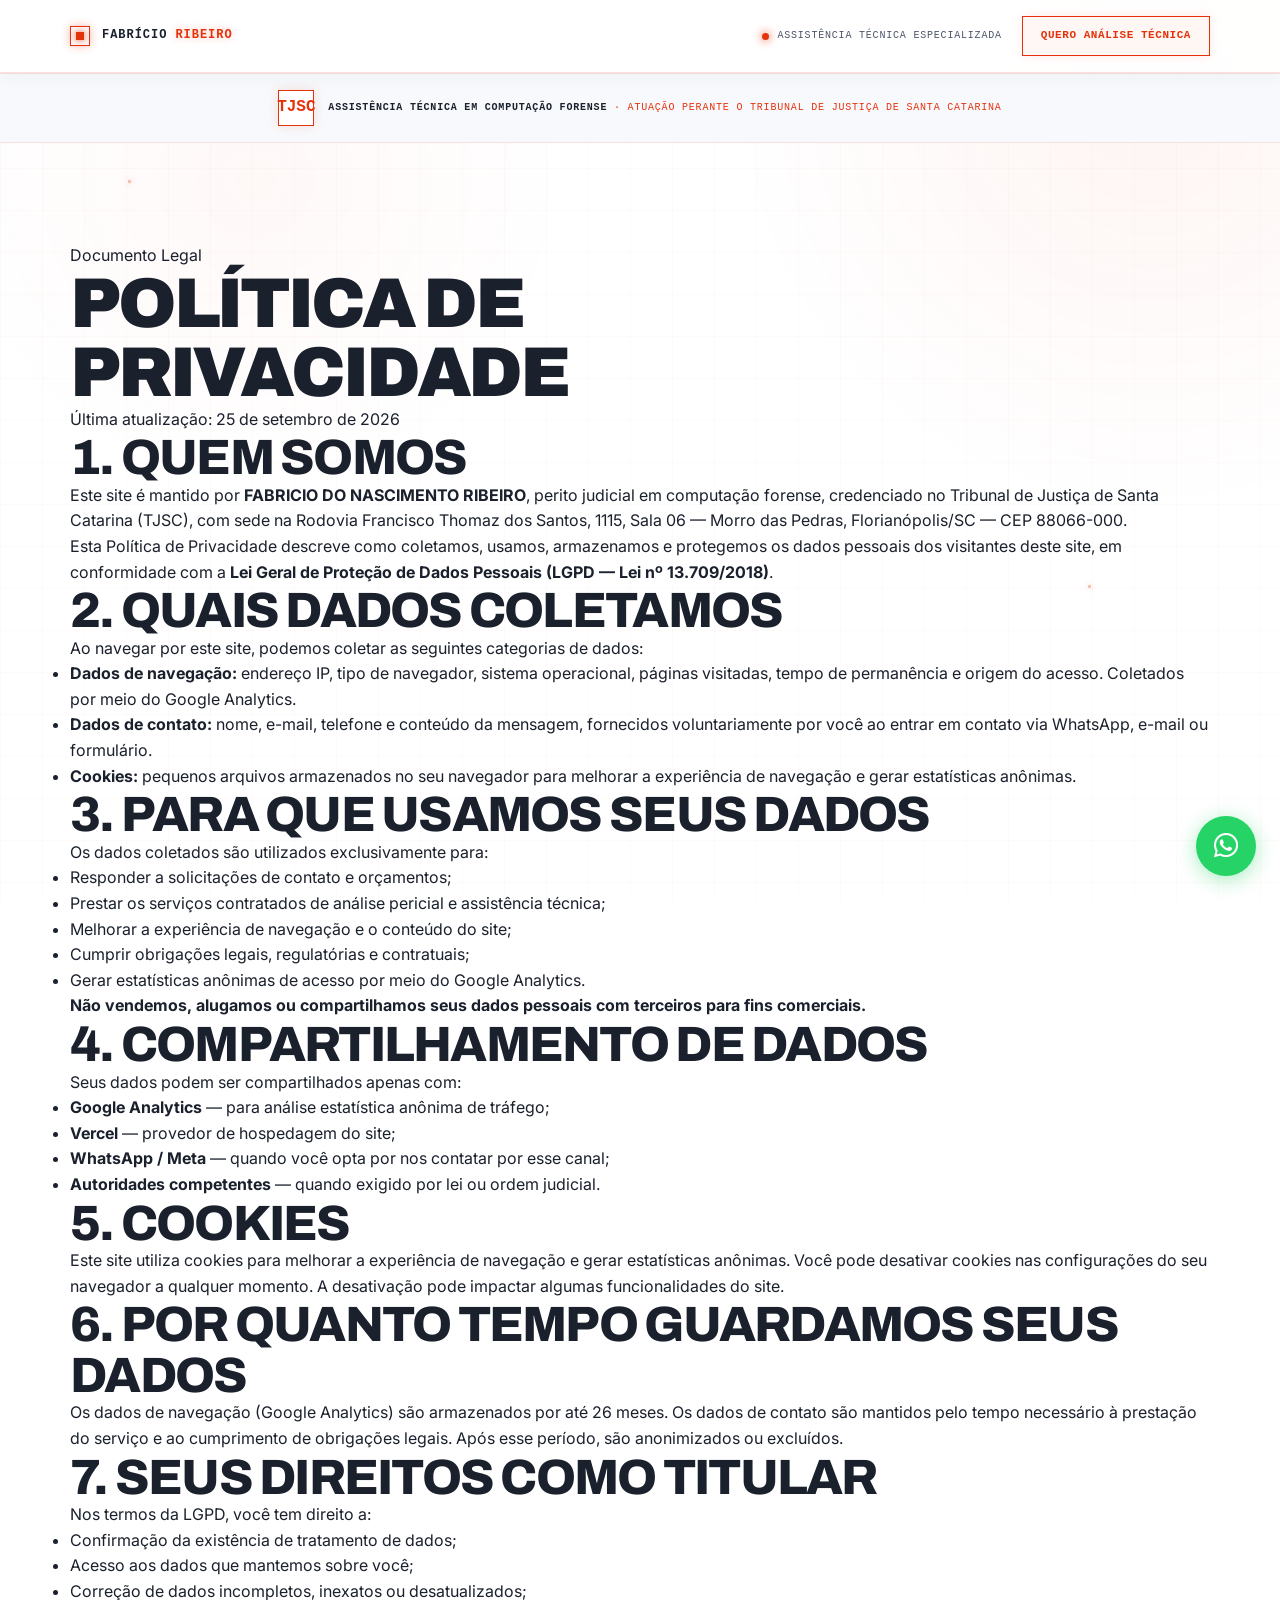
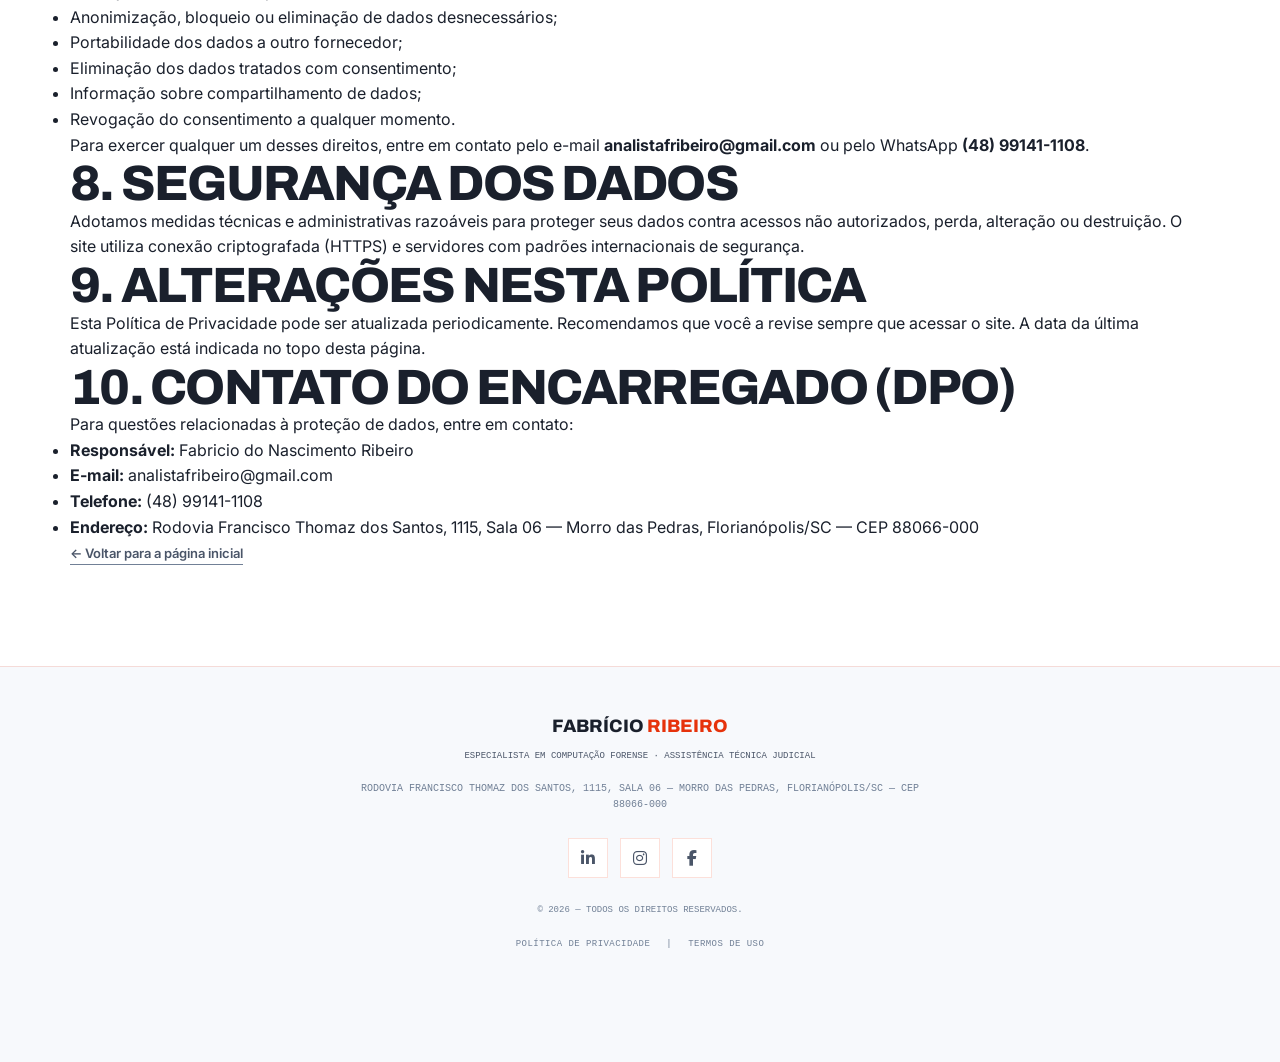
<file: public/politica-de-privacidade/index.html>
<!DOCTYPE html>
<html lang="pt-BR">
<head>
    <meta charset="UTF-8">
    <meta name="viewport" content="width=device-width, initial-scale=1.0">
    <title>Política de Privacidade | Fabricio Ribeiro — Perito Judicial TJSC</title>
    <meta name="description" content="Política de Privacidade do site peritofabricioribeiro.com.br. Saiba como coletamos, usamos e protegemos seus dados pessoais em conformidade com a LGPD.">
    <meta name="robots" content="index, follow">
    <link rel="canonical" href="https://peritofabricioribeiro.com.br/politica-de-privacidade/">

    <link rel="icon" type="image/x-icon" href="/favicon.ico">
    <link rel="icon" type="image/png" sizes="32x32" href="/favicon-32x32.png">
    <link rel="apple-touch-icon" sizes="180x180" href="/apple-touch-icon.png">

    <link rel="preconnect" href="https://fonts.googleapis.com">
    <link rel="preconnect" href="https://fonts.gstatic.com" crossorigin>
    <link href="https://fonts.googleapis.com/css2?family=Archivo:wght@600;700;800;900&family=Inter:wght@400;500;600;700&family=IBM+Plex+Mono:wght@400;500;600&display=swap" rel="stylesheet">
    <link rel="stylesheet" href="https://cdnjs.cloudflare.com/ajax/libs/font-awesome/6.5.2/css/all.min.css">
    <link rel="stylesheet" href="/style.css">
</head>
<body>
    <div class="cyber-particle" style="top:20%; left:10%; animation-duration:14s;"></div>
    <div class="cyber-particle" style="top:65%; left:85%; animation-duration:16s;"></div>

    <header class="header">
        <div class="container header-inner">
            <a href="/" class="brand" aria-label="Fabricio Ribeiro - Página inicial">
                <div class="brand-mark"></div>
                <div class="brand-name">FABRÍCIO <span>RIBEIRO</span></div>
            </a>
            <div class="header-right">
                <div class="header-status"><span class="status-dot"></span> Assistência técnica especializada</div>
                <a href="/#contato" class="header-button">Quero análise técnica</a>
            </div>
        </div>
    </header>

    <div class="tjsc-strip">
        <div class="container tjsc-strip-inner">
            <div class="tjsc-badge">TJSC</div>
            <div class="tjsc-copy"><strong>Assistência Técnica em Computação Forense</strong> <span class="tjsc-note">· Atuação perante o Tribunal de Justiça de Santa Catarina</span></div>
        </div>
    </div>

    <section class="legal-page">
        <div class="container legal-container">
            <div class="legal-eyebrow">Documento Legal</div>
            <h1 class="legal-title">Política de Privacidade</h1>
            <p class="legal-updated">Última atualização: 25 de setembro de 2026</p>

            <div class="legal-content">
                <h2>1. Quem somos</h2>
                <p>Este site é mantido por <strong>FABRICIO DO NASCIMENTO RIBEIRO</strong>, perito judicial em computação forense, credenciado no Tribunal de Justiça de Santa Catarina (TJSC), com sede na Rodovia Francisco Thomaz dos Santos, 1115, Sala 06 — Morro das Pedras, Florianópolis/SC — CEP 88066-000.</p>
                <p>Esta Política de Privacidade descreve como coletamos, usamos, armazenamos e protegemos os dados pessoais dos visitantes deste site, em conformidade com a <strong>Lei Geral de Proteção de Dados Pessoais (LGPD — Lei nº 13.709/2018)</strong>.</p>

                <h2>2. Quais dados coletamos</h2>
                <p>Ao navegar por este site, podemos coletar as seguintes categorias de dados:</p>
                <ul>
                    <li><strong>Dados de navegação:</strong> endereço IP, tipo de navegador, sistema operacional, páginas visitadas, tempo de permanência e origem do acesso. Coletados por meio do Google Analytics.</li>
                    <li><strong>Dados de contato:</strong> nome, e-mail, telefone e conteúdo da mensagem, fornecidos voluntariamente por você ao entrar em contato via WhatsApp, e-mail ou formulário.</li>
                    <li><strong>Cookies:</strong> pequenos arquivos armazenados no seu navegador para melhorar a experiência de navegação e gerar estatísticas anônimas.</li>
                </ul>

                <h2>3. Para que usamos seus dados</h2>
                <p>Os dados coletados são utilizados exclusivamente para:</p>
                <ul>
                    <li>Responder a solicitações de contato e orçamentos;</li>
                    <li>Prestar os serviços contratados de análise pericial e assistência técnica;</li>
                    <li>Melhorar a experiência de navegação e o conteúdo do site;</li>
                    <li>Cumprir obrigações legais, regulatórias e contratuais;</li>
                    <li>Gerar estatísticas anônimas de acesso por meio do Google Analytics.</li>
                </ul>
                <p><strong>Não vendemos, alugamos ou compartilhamos seus dados pessoais com terceiros para fins comerciais.</strong></p>

                <h2>4. Compartilhamento de dados</h2>
                <p>Seus dados podem ser compartilhados apenas com:</p>
                <ul>
                    <li><strong>Google Analytics</strong> — para análise estatística anônima de tráfego;</li>
                    <li><strong>Vercel</strong> — provedor de hospedagem do site;</li>
                    <li><strong>WhatsApp / Meta</strong> — quando você opta por nos contatar por esse canal;</li>
                    <li><strong>Autoridades competentes</strong> — quando exigido por lei ou ordem judicial.</li>
                </ul>

                <h2>5. Cookies</h2>
                <p>Este site utiliza cookies para melhorar a experiência de navegação e gerar estatísticas anônimas. Você pode desativar cookies nas configurações do seu navegador a qualquer momento. A desativação pode impactar algumas funcionalidades do site.</p>

                <h2>6. Por quanto tempo guardamos seus dados</h2>
                <p>Os dados de navegação (Google Analytics) são armazenados por até 26 meses. Os dados de contato são mantidos pelo tempo necessário à prestação do serviço e ao cumprimento de obrigações legais. Após esse período, são anonimizados ou excluídos.</p>

                <h2>7. Seus direitos como titular</h2>
                <p>Nos termos da LGPD, você tem direito a:</p>
                <ul>
                    <li>Confirmação da existência de tratamento de dados;</li>
                    <li>Acesso aos dados que mantemos sobre você;</li>
                    <li>Correção de dados incompletos, inexatos ou desatualizados;</li>
                    <li>Anonimização, bloqueio ou eliminação de dados desnecessários;</li>
                    <li>Portabilidade dos dados a outro fornecedor;</li>
                    <li>Eliminação dos dados tratados com consentimento;</li>
                    <li>Informação sobre compartilhamento de dados;</li>
                    <li>Revogação do consentimento a qualquer momento.</li>
                </ul>
                <p>Para exercer qualquer um desses direitos, entre em contato pelo e-mail <strong>analistafribeiro@gmail.com</strong> ou pelo WhatsApp <strong>(48) 99141-1108</strong>.</p>

                <h2>8. Segurança dos dados</h2>
                <p>Adotamos medidas técnicas e administrativas razoáveis para proteger seus dados contra acessos não autorizados, perda, alteração ou destruição. O site utiliza conexão criptografada (HTTPS) e servidores com padrões internacionais de segurança.</p>

                <h2>9. Alterações nesta Política</h2>
                <p>Esta Política de Privacidade pode ser atualizada periodicamente. Recomendamos que você a revise sempre que acessar o site. A data da última atualização está indicada no topo desta página.</p>

                <h2>10. Contato do Encarregado (DPO)</h2>
                <p>Para questões relacionadas à proteção de dados, entre em contato:</p>
                <ul>
                    <li><strong>Responsável:</strong> Fabricio do Nascimento Ribeiro</li>
                    <li><strong>E-mail:</strong> analistafribeiro@gmail.com</li>
                    <li><strong>Telefone:</strong> (48) 99141-1108</li>
                    <li><strong>Endereço:</strong> Rodovia Francisco Thomaz dos Santos, 1115, Sala 06 — Morro das Pedras, Florianópolis/SC — CEP 88066-000</li>
                </ul>
            </div>

            <div class="legal-back">
                <a href="/" class="button-secondary">← Voltar para a página inicial</a>
            </div>
        </div>
    </section>

    <footer><div class="container footer-content">
        <div class="footer-name">FABRÍCIO <span>RIBEIRO</span></div>
        <div class="footer-service">Especialista em Computação Forense · Assistência Técnica Judicial</div>
        <div class="footer-address">Rodovia Francisco Thomaz dos Santos, 1115, Sala 06 — Morro das Pedras, Florianópolis/SC — CEP 88066-000</div>
        <div class="social-icons">
            <a href="https://www.linkedin.com/in/fabricio-ribeiro-perito/" aria-label="LinkedIn"><i class="fab fa-linkedin-in"></i></a>
            <a href="https://www.instagram.com/perito_fabriciorib_sc/" aria-label="Instagram"><i class="fab fa-instagram"></i></a>
            <a href="https://www.facebook.com/frschopenhaure" aria-label="Facebook"><i class="fab fa-facebook-f"></i></a>
        </div>
        <div class="footer-copy">© 2026 — Todos os direitos reservados.</div>
        <div class="footer-legal">
            <a href="/politica-de-privacidade/">Política de Privacidade</a>
            <span>|</span>
            <a href="/termos-de-uso/">Termos de Uso</a>
        </div>
    </div></footer>

    <a href="https://wa.me/5548991411108" class="whatsapp-float" target="_blank" rel="noopener" aria-label="Falar pelo WhatsApp">
        <i class="fab fa-whatsapp"></i>
        <span class="whatsapp-tooltip">Falar pelo WhatsApp</span>
    </a>
</body>
</html>
</file>
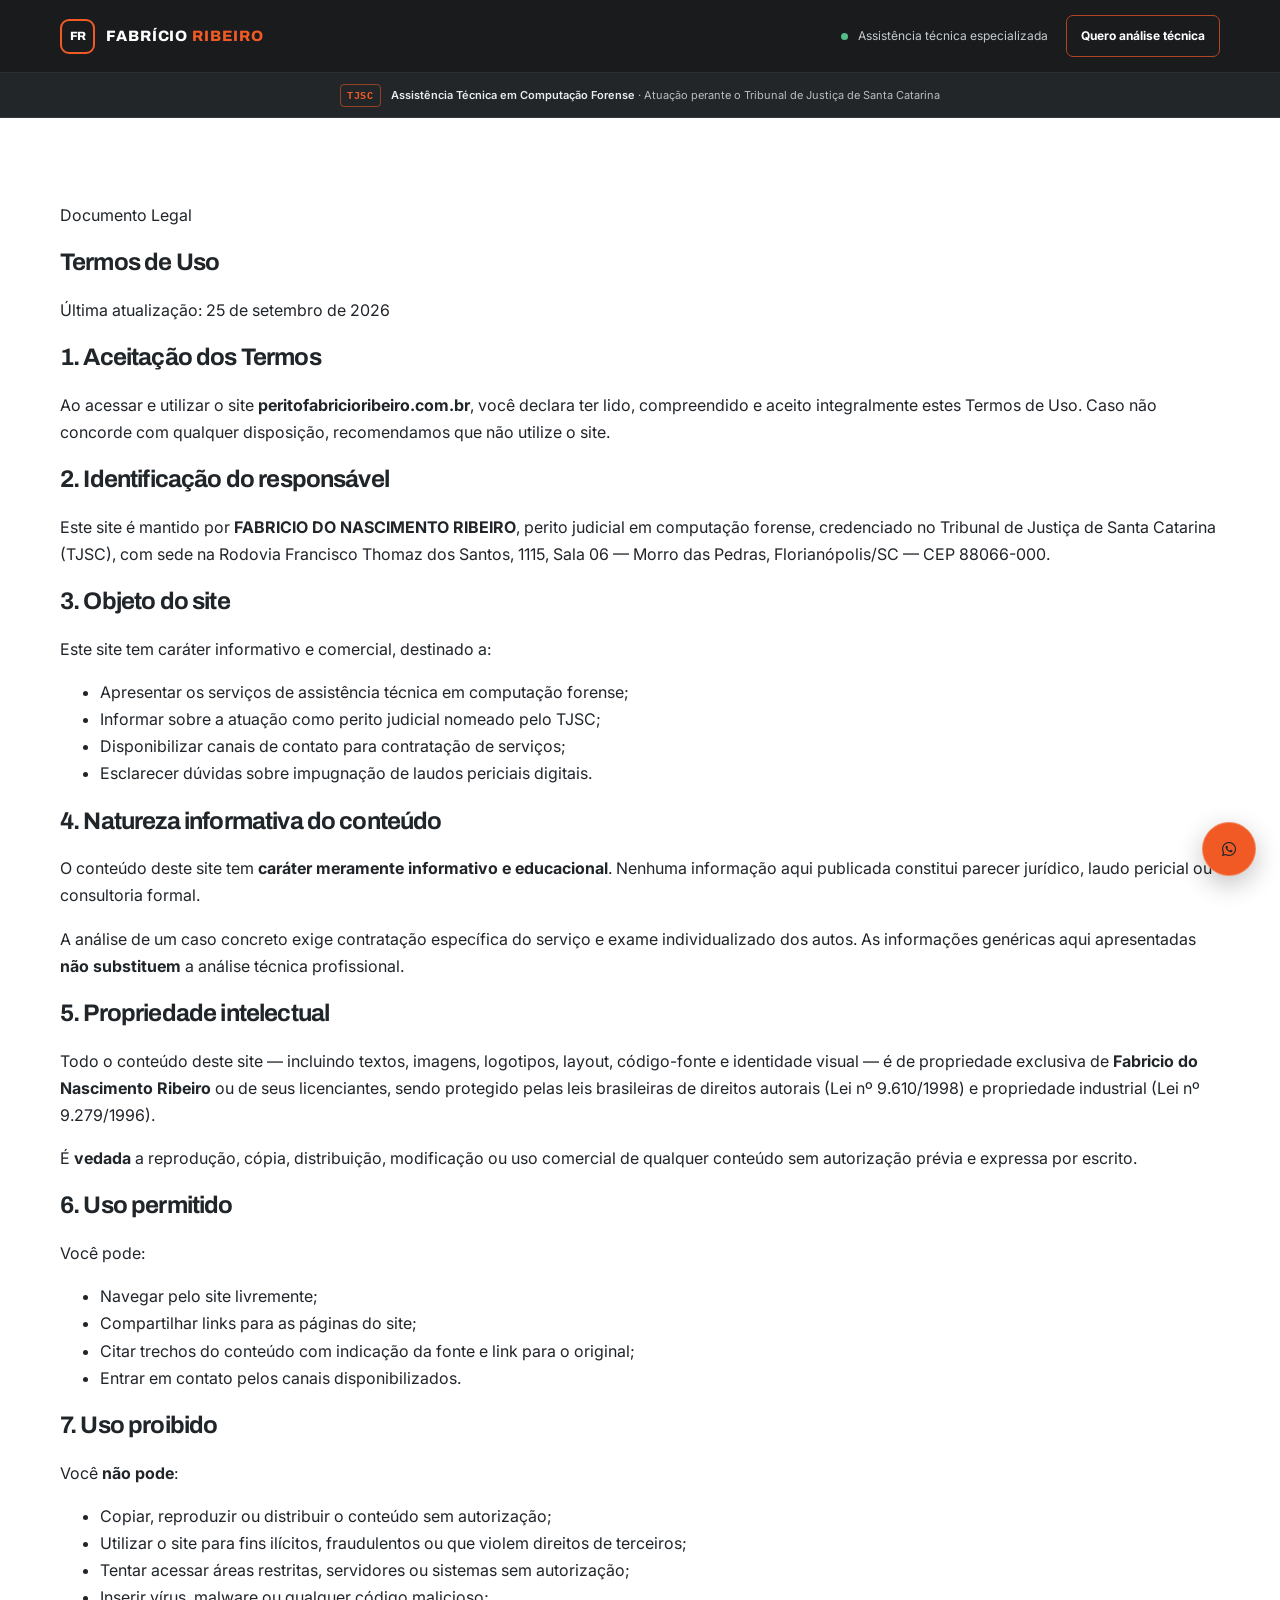
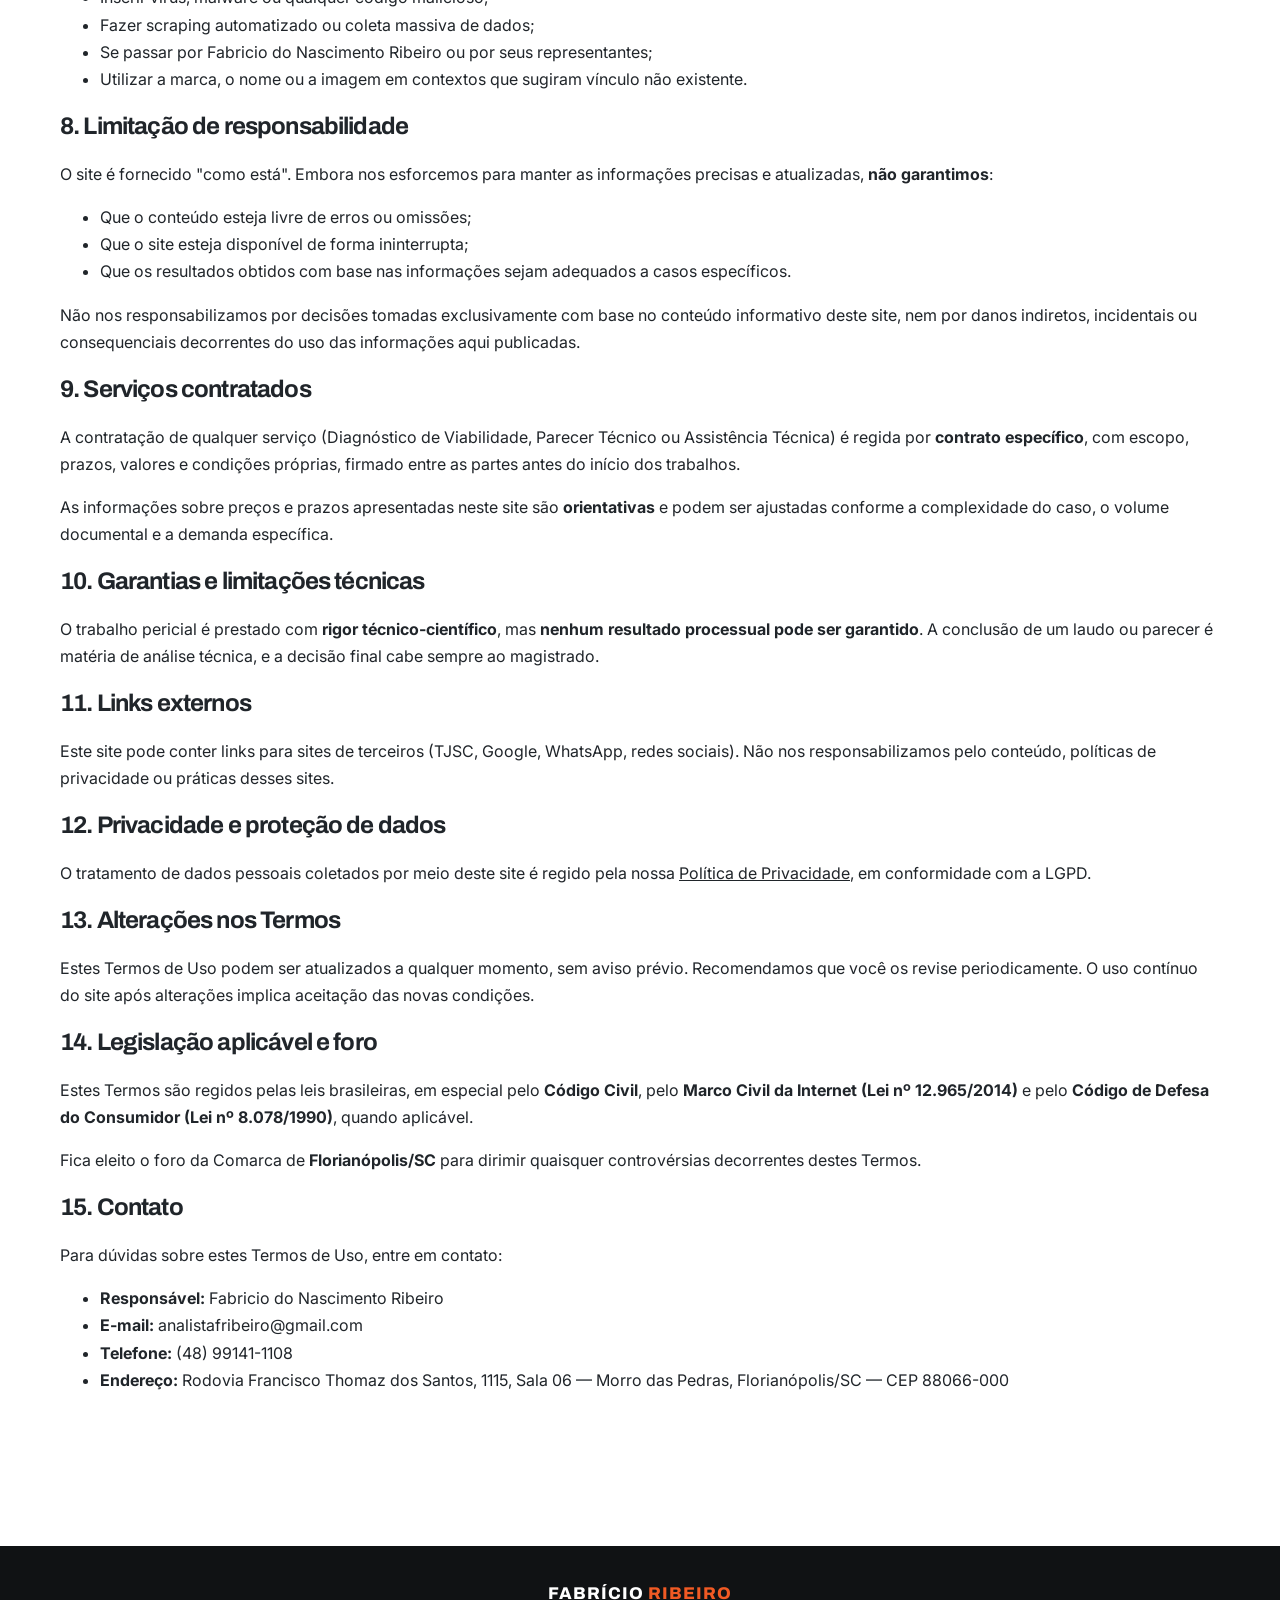
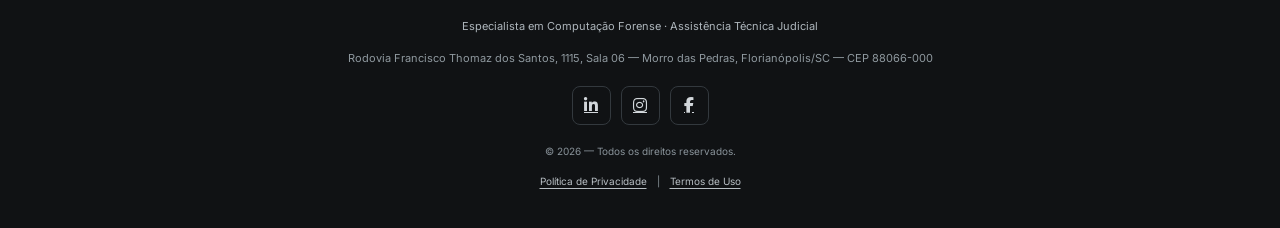
<file: public/termos-de-uso/index.html>
<!DOCTYPE html>
<html lang="pt-BR">
<head>
    <meta charset="UTF-8">
    <meta name="viewport" content="width=device-width, initial-scale=1.0">
    <title>Termos de Uso | Fabricio Ribeiro — Perito Judicial TJSC</title>
    <meta name="description" content="Termos de Uso do site peritofabricioribeiro.com.br. Regras de utilização, limitação de responsabilidade e propriedade intelectual.">
    <meta name="robots" content="index, follow">
    <link rel="canonical" href="https://peritofabricioribeiro.com.br/termos-de-uso/">

    <link rel="icon" type="image/x-icon" href="/favicon.ico">
    <link rel="icon" type="image/png" sizes="32x32" href="/favicon-32x32.png">
    <link rel="apple-touch-icon" sizes="180x180" href="/apple-touch-icon.png">

    <link rel="preconnect" href="https://fonts.googleapis.com">
    <link rel="preconnect" href="https://fonts.gstatic.com" crossorigin>
    <link href="https://fonts.googleapis.com/css2?family=Archivo:wght@600;700;800;900&family=Inter:wght@400;500;600;700&family=IBM+Plex+Mono:wght@400;500;600&display=swap" rel="stylesheet">
    <link rel="stylesheet" href="https://cdnjs.cloudflare.com/ajax/libs/font-awesome/6.5.2/css/all.min.css">
    <link rel="stylesheet" href="../style.css">
</head>
<body>
    <div class="cyber-particle" style="top:20%; left:10%; animation-duration:14s;"></div>
    <div class="cyber-particle" style="top:65%; left:85%; animation-duration:16s;"></div>

    <header class="header">
        <div class="container header-inner">
            <a href="/" class="brand" aria-label="Fabricio Ribeiro - Página inicial">
                <div class="brand-mark"></div>
                <div class="brand-name">FABRÍCIO <span>RIBEIRO</span></div>
            </a>
            <div class="header-right">
                <div class="header-status"><span class="status-dot"></span> Assistência técnica especializada</div>
                <a href="/#contato" class="header-button">Quero análise técnica</a>
            </div>
        </div>
    </header>

    <div class="tjsc-strip">
        <div class="container tjsc-strip-inner">
            <div class="tjsc-badge">TJSC</div>
            <div class="tjsc-copy"><strong>Assistência Técnica em Computação Forense</strong> <span class="tjsc-note">· Atuação perante o Tribunal de Justiça de Santa Catarina</span></div>
        </div>
    </div>

    <section class="legal-page">
        <div class="container legal-container">
            <div class="legal-eyebrow">Documento Legal</div>
            <h1 class="legal-title">Termos de Uso</h1>
            <p class="legal-updated">Última atualização: 25 de setembro de 2026</p>

            <div class="legal-content">
                <h2>1. Aceitação dos Termos</h2>
                <p>Ao acessar e utilizar o site <strong>peritofabricioribeiro.com.br</strong>, você declara ter lido, compreendido e aceito integralmente estes Termos de Uso. Caso não concorde com qualquer disposição, recomendamos que não utilize o site.</p>

                <h2>2. Identificação do responsável</h2>
                <p>Este site é mantido por <strong>FABRICIO DO NASCIMENTO RIBEIRO</strong>, perito judicial em computação forense, credenciado no Tribunal de Justiça de Santa Catarina (TJSC), com sede na Rodovia Francisco Thomaz dos Santos, 1115, Sala 06 — Morro das Pedras, Florianópolis/SC — CEP 88066-000.</p>

                <h2>3. Objeto do site</h2>
                <p>Este site tem caráter informativo e comercial, destinado a:</p>
                <ul>
                    <li>Apresentar os serviços de assistência técnica em computação forense;</li>
                    <li>Informar sobre a atuação como perito judicial nomeado pelo TJSC;</li>
                    <li>Disponibilizar canais de contato para contratação de serviços;</li>
                    <li>Esclarecer dúvidas sobre impugnação de laudos periciais digitais.</li>
                </ul>

                <h2>4. Natureza informativa do conteúdo</h2>
                <p>O conteúdo deste site tem <strong>caráter meramente informativo e educacional</strong>. Nenhuma informação aqui publicada constitui parecer jurídico, laudo pericial ou consultoria formal.</p>
                <p>A análise de um caso concreto exige contratação específica do serviço e exame individualizado dos autos. As informações genéricas aqui apresentadas <strong>não substituem</strong> a análise técnica profissional.</p>

                <h2>5. Propriedade intelectual</h2>
                <p>Todo o conteúdo deste site — incluindo textos, imagens, logotipos, layout, código-fonte e identidade visual — é de propriedade exclusiva de <strong>Fabricio do Nascimento Ribeiro</strong> ou de seus licenciantes, sendo protegido pelas leis brasileiras de direitos autorais (Lei nº 9.610/1998) e propriedade industrial (Lei nº 9.279/1996).</p>
                <p>É <strong>vedada</strong> a reprodução, cópia, distribuição, modificação ou uso comercial de qualquer conteúdo sem autorização prévia e expressa por escrito.</p>

                <h2>6. Uso permitido</h2>
                <p>Você pode:</p>
                <ul>
                    <li>Navegar pelo site livremente;</li>
                    <li>Compartilhar links para as páginas do site;</li>
                    <li>Citar trechos do conteúdo com indicação da fonte e link para o original;</li>
                    <li>Entrar em contato pelos canais disponibilizados.</li>
                </ul>

                <h2>7. Uso proibido</h2>
                <p>Você <strong>não pode</strong>:</p>
                <ul>
                    <li>Copiar, reproduzir ou distribuir o conteúdo sem autorização;</li>
                    <li>Utilizar o site para fins ilícitos, fraudulentos ou que violem direitos de terceiros;</li>
                    <li>Tentar acessar áreas restritas, servidores ou sistemas sem autorização;</li>
                    <li>Inserir vírus, malware ou qualquer código malicioso;</li>
                    <li>Fazer scraping automatizado ou coleta massiva de dados;</li>
                    <li>Se passar por Fabricio do Nascimento Ribeiro ou por seus representantes;</li>
                    <li>Utilizar a marca, o nome ou a imagem em contextos que sugiram vínculo não existente.</li>
                </ul>

                <h2>8. Limitação de responsabilidade</h2>
                <p>O site é fornecido "como está". Embora nos esforcemos para manter as informações precisas e atualizadas, <strong>não garantimos</strong>:</p>
                <ul>
                    <li>Que o conteúdo esteja livre de erros ou omissões;</li>
                    <li>Que o site esteja disponível de forma ininterrupta;</li>
                    <li>Que os resultados obtidos com base nas informações sejam adequados a casos específicos.</li>
                </ul>
                <p>Não nos responsabilizamos por decisões tomadas exclusivamente com base no conteúdo informativo deste site, nem por danos indiretos, incidentais ou consequenciais decorrentes do uso das informações aqui publicadas.</p>

                <h2>9. Serviços contratados</h2>
                <p>A contratação de qualquer serviço (Diagnóstico de Viabilidade, Parecer Técnico ou Assistência Técnica) é regida por <strong>contrato específico</strong>, com escopo, prazos, valores e condições próprias, firmado entre as partes antes do início dos trabalhos.</p>
                <p>As informações sobre preços e prazos apresentadas neste site são <strong>orientativas</strong> e podem ser ajustadas conforme a complexidade do caso, o volume documental e a demanda específica.</p>

                <h2>10. Garantias e limitações técnicas</h2>
                <p>O trabalho pericial é prestado com <strong>rigor técnico-científico</strong>, mas <strong>nenhum resultado processual pode ser garantido</strong>. A conclusão de um laudo ou parecer é matéria de análise técnica, e a decisão final cabe sempre ao magistrado.</p>

                <h2>11. Links externos</h2>
                <p>Este site pode conter links para sites de terceiros (TJSC, Google, WhatsApp, redes sociais). Não nos responsabilizamos pelo conteúdo, políticas de privacidade ou práticas desses sites.</p>

                <h2>12. Privacidade e proteção de dados</h2>
                <p>O tratamento de dados pessoais coletados por meio deste site é regido pela nossa <a href="/politica-de-privacidade/">Política de Privacidade</a>, em conformidade com a LGPD.</p>

                <h2>13. Alterações nos Termos</h2>
                <p>Estes Termos de Uso podem ser atualizados a qualquer momento, sem aviso prévio. Recomendamos que você os revise periodicamente. O uso contínuo do site após alterações implica aceitação das novas condições.</p>

                <h2>14. Legislação aplicável e foro</h2>
                <p>Estes Termos são regidos pelas leis brasileiras, em especial pelo <strong>Código Civil</strong>, pelo <strong>Marco Civil da Internet (Lei nº 12.965/2014)</strong> e pelo <strong>Código de Defesa do Consumidor (Lei nº 8.078/1990)</strong>, quando aplicável.</p>
                <p>Fica eleito o foro da Comarca de <strong>Florianópolis/SC</strong> para dirimir quaisquer controvérsias decorrentes destes Termos.</p>

                <h2>15. Contato</h2>
                <p>Para dúvidas sobre estes Termos de Uso, entre em contato:</p>
                <ul>
                    <li><strong>Responsável:</strong> Fabricio do Nascimento Ribeiro</li>
                    <li><strong>E-mail:</strong> analistafribeiro@gmail.com</li>
                    <li><strong>Telefone:</strong> (48) 99141-1108</li>
                    <li><strong>Endereço:</strong> Rodovia Francisco Thomaz dos Santos, 1115, Sala 06 — Morro das Pedras, Florianópolis/SC — CEP 88066-000</li>
                </ul>
            </div>

            <div class="legal-back">
                <a href="/" class="button-secondary">← Voltar para a página inicial</a>
            </div>
        </div>
    </section>

    <footer><div class="container footer-content">
        <div class="footer-name">FABRÍCIO <span>RIBEIRO</span></div>
        <div class="footer-service">Especialista em Computação Forense · Assistência Técnica Judicial</div>
        <div class="footer-address">Rodovia Francisco Thomaz dos Santos, 1115, Sala 06 — Morro das Pedras, Florianópolis/SC — CEP 88066-000</div>
        <div class="social-icons">
            <a href="https://www.linkedin.com/in/fabricio-ribeiro-perito/" aria-label="LinkedIn"><i class="fab fa-linkedin-in"></i></a>
            <a href="https://www.instagram.com/perito_fabriciorib_sc/" aria-label="Instagram"><i class="fab fa-instagram"></i></a>
            <a href="https://www.facebook.com/frschopenhaure" aria-label="Facebook"><i class="fab fa-facebook-f"></i></a>
        </div>
        <div class="footer-copy">© 2026 — Todos os direitos reservados.</div>
        <div class="footer-legal">
            <a href="/politica-de-privacidade/">Política de Privacidade</a>
            <span>|</span>
            <a href="/termos-de-uso/">Termos de Uso</a>
        </div>
    </div></footer>

    <a href="https://wa.me/5548991411108" class="whatsapp-float" target="_blank" rel="noopener" aria-label="Falar pelo WhatsApp">
        <i class="fab fa-whatsapp"></i>
        <span class="whatsapp-tooltip">Falar pelo WhatsApp</span>
    </a>
</body>
</html>
</file>
<file: style.css>
:root {
            --black: #0f141c;
            --black-2: #f7f9fc;
            --black-3: #ffffff;
            --black-4: #edf2f7;
            --white: #1a202c;
            --gray: #4a5568;
            --gray-light: #2d3748;
            --gray-dim: #718096;
            --neon: #e6320b;
            --neon-hi: #ff451b;
            --neon-dim: rgba(230, 50, 11, 0.12);
            --neon-glow: 0 0 18px rgba(230, 50, 11, 0.25);
            --line: rgba(230, 50, 11, 0.15);
            --line-strong: rgba(230, 50, 11, 0.3);
            --font-display: 'Archivo', sans-serif;
            --font-sans: 'Inter', sans-serif;
            --font-mono: 'Share Tech Mono', monospace;
            --container: 1140px;
        }
        * { box-sizing: border-box; margin: 0; padding: 0; }
        html { scroll-behavior: smooth; }
        body {
            background: #ffffff;
            color: var(--white);
            font-family: var(--font-sans);
            line-height: 1.6;
            -webkit-font-smoothing: antialiased;
            overflow-x: hidden;
            position: relative;
        }
        body::before {
            content: "";
            position: fixed;
            inset: 0;
            pointer-events: none;
            z-index: -1;
            background-image:
                linear-gradient(to right, rgba(230, 50, 11, 0.025) 1px, transparent 1px),
                linear-gradient(to bottom, rgba(230, 50, 11, 0.025) 1px, transparent 1px);
            background-size: 42px 42px;
        }
        body::after {
            content: "";
            position: fixed;
            inset: 0;
            z-index: -2;
            background:
                radial-gradient(circle at 20% 20%, rgba(230, 50, 11, 0.03), transparent 25%),
                radial-gradient(circle at 90% 10%, rgba(230, 50, 11, 0.05), transparent 30%);
        }
        a { color: inherit; text-decoration: none; }
        img { max-width: 100%; display: block; }
        .container { width: min(var(--container), calc(100% - 40px)); margin: auto; }

        .header {
            position: sticky; top: 0; z-index: 100;
            border-bottom: 1px solid var(--line);
            background: rgba(255, 255, 255, 0.9);
            backdrop-filter: blur(20px);
            box-shadow: 0 4px 20px rgba(0,0,0,0.04);
        }
        .header-inner { min-height: 72px; display: flex; align-items: center; justify-content: space-between; gap: 30px; }
        .brand { display: flex; align-items: center; gap: 12px; font-family: var(--font-mono); font-size: 12px; font-weight: 600; letter-spacing: .08em; text-transform: uppercase; color: #1a202c; }
        .brand-mark { width: 20px; height: 20px; border: 1px solid var(--neon); position: relative; box-shadow: 0 0 10px rgba(230,50,11,0.3); }
        .brand-mark::after { content: ""; position: absolute; width: 8px; height: 8px; left: 5px; top: 5px; background: var(--neon); box-shadow: 0 0 8px var(--neon); }
        .brand-name span { color: var(--neon); text-shadow: 0 0 8px rgba(230,50,11,0.3); }
        .header-right { display: flex; align-items: center; gap: 20px; }
        .header-status { display: flex; align-items: center; gap: 8px; font-family: var(--font-mono); font-size: 10px; color: var(--gray); text-transform: uppercase; letter-spacing: .08em; }
        .status-dot { width: 7px; height: 7px; border-radius: 50%; background: var(--neon); box-shadow: 0 0 10px var(--neon); animation: pulse 1.8s infinite; }
        @keyframes pulse { 0%,100% { opacity: 1; transform: scale(1);} 50% { opacity: 0.5; transform: scale(0.8);} }
        .header-button {
            border: 1px solid var(--neon); color: var(--neon); padding: 10px 18px;
            font-family: var(--font-mono); font-size: 11px; font-weight: 600; text-transform: uppercase; letter-spacing: .05em;
            background: rgba(230,50,11,0.04); transition: .3s; box-shadow: 0 0 10px rgba(230,50,11,0.1);
            cursor: pointer;
        }
        .header-button:hover { background: var(--neon); color: #fff; box-shadow: 0 0 20px var(--neon); }

        .hero {
            position: relative; padding: 95px 0 105px; border-bottom: 1px solid var(--line); overflow: hidden;
            background: linear-gradient(rgba(255,255,255,.95), rgba(255,255,255,.98)), url("https://images.unsplash.com/photo-1554224155-8d04cb21cd6c?auto=format&fit=crop&w=1800&q=80");
            background-size: cover; background-position: center; background-attachment: fixed;
        }
        .hero::before { content: ""; position: absolute; inset: 0; background: radial-gradient(ellipse 700px 500px at 90% 0%, rgba(230,50,11,0.08), transparent 70%); pointer-events: none; }
        .hero::after { content: "ASSINATURA ELETRÔNICA"; position: absolute; right: -70px; bottom: 30px; font-family: var(--font-display); font-weight: 900; font-size: 76px; color: rgba(230,50,11,0.03); transform: rotate(-90deg); letter-spacing: .1em; pointer-events: none; }
        .hero-grid { display: grid; grid-template-columns: 1.05fr .95fr; gap: 70px; align-items: center; position: relative; z-index: 2; }
        .eyebrow { display: inline-flex; align-items: center; gap: 10px; margin-bottom: 24px; padding: 8px 14px; border: 1px solid var(--neon-dim); background: rgba(230,50,11,0.04); font-family: var(--font-mono); font-size: 10px; font-weight: 600; color: var(--neon); text-transform: uppercase; letter-spacing: .11em; box-shadow: 0 0 12px rgba(230,50,11,0.1); }
        .eyebrow-line { width: 18px; height: 1px; background: var(--neon); box-shadow: 0 0 6px var(--neon); }
        h1 { font-family: var(--font-display); font-size: clamp(2.5rem,5.5vw,4.7rem); line-height: .98; font-weight: 900; letter-spacing: -.045em; text-transform: uppercase; max-width: 800px; color: #1a202c; }
        h1 span { color: var(--neon); text-shadow: 0 0 20px rgba(230,50,11,0.2); }
        .hero-copy { margin-top: 27px; max-width: 680px; color: var(--gray); font-size: 17px; line-height: 1.7; }
        .hero-copy strong { color: var(--white); }
        .hero-actions { display: flex; align-items: center; gap: 20px; margin-top: 34px; flex-wrap: wrap; }
        .button-primary { display: inline-flex; align-items: center; justify-content: center; gap: 12px; min-height: 54px; padding: 0 25px; background: var(--neon); color: #fff; font-size: 14px; font-weight: 800; text-transform: uppercase; transition: .3s; box-shadow: 0 4px 20px rgba(230,50,11,0.3); border: none; cursor: pointer; }
        .button-primary:hover { background: var(--neon-hi); transform: translateY(-2px); box-shadow: 0 6px 25px rgba(230,50,11,0.4); }
        .button-secondary { color: var(--gray); font-size: 13px; font-weight: 600; border-bottom: 1px solid var(--gray-dim); padding-bottom: 3px; transition: .3s; }
        .button-secondary:hover { color: var(--neon); border-color: var(--neon); }

        .forensic-card { position: relative; padding: 14px; background: #ffffff; border: 1px solid var(--line-strong); box-shadow: 0 20px 50px rgba(0,0,0,0.08), 0 0 30px rgba(230,50,11,0.08); transform: rotate(1.5deg); transition: .4s; }
        .forensic-card:hover { transform: rotate(0deg) translateY(-5px); border-color: var(--neon); box-shadow: 0 25px 60px rgba(230,50,11,0.15); }
        .window-bar { height: 34px; display: flex; align-items: center; justify-content: space-between; border-bottom: 1px solid var(--line); margin-bottom: 12px; padding: 0 7px; background: #f7f9fc; }
        .window-dots { display: flex; gap: 6px; }
        .window-dot { width: 7px; height: 7px; border: 1px solid var(--neon); border-radius: 50%; }
        .window-title { font-family: var(--font-mono); font-size: 9px; color: var(--neon); letter-spacing: .08em; }
        .document { position: relative; min-height: 430px; padding: 30px; background: linear-gradient(135deg, rgba(230,50,11,0.03), transparent 40%), #ffffff; border: 1px solid var(--line); overflow: hidden; }
        .document-label { font-family: var(--font-mono); font-size: 9px; color: var(--neon); letter-spacing: .1em; text-transform: uppercase; }
        .document h3 { margin-top: 25px; font-family: var(--font-display); font-size: 27px; line-height: 1.05; text-transform: uppercase; color: #1a202c; }
        .document-lines { margin-top: 30px; display: grid; gap: 13px; }
        .document-line { height: 7px; background: rgba(230,50,11,0.1); }
        .document-line.short { width: 65%; }
        .document-line.medium { width: 82%; }
        .technical-data { position: absolute; left: 30px; right: 30px; bottom: 30px; padding-top: 18px; border-top: 1px solid var(--line); display: grid; grid-template-columns: 1fr 1fr; gap: 15px; }
        .data-label { font-family: var(--font-mono); font-size: 8px; color: var(--gray-dim); text-transform: uppercase; }
        .data-value { margin-top: 4px; font-family: var(--font-mono); font-size: 10px; color: var(--neon); }
        .stamp { position: absolute; right: 22px; bottom: 85px; padding: 7px 14px; border: 2px solid var(--neon); color: var(--neon); font-family: var(--font-mono); font-size: 10px; font-weight: 700; text-transform: uppercase; transform: rotate(-8deg); box-shadow: 0 0 15px rgba(230,50,11,0.2); background: #ffffff; }

        .trust { border-bottom: 1px solid var(--line); background: var(--black-2); }
        .trust-inner { min-height: 90px; display: flex; align-items: center; justify-content: space-between; gap: 30px; flex-wrap: wrap; }
        .trust-item { display: flex; align-items: center; gap: 10px; font-family: var(--font-mono); font-size: 9px; color: var(--gray); text-transform: uppercase; letter-spacing: .08em; }
        .trust-icon { color: var(--neon); font-size: 16px; }

        section { padding: 100px 0; }
        .section-header { max-width: 780px; margin-bottom: 48px; }
        .section-kicker { display: flex; align-items: center; gap: 9px; margin-bottom: 12px; font-family: var(--font-mono); font-size: 10px; color: var(--neon); text-transform: uppercase; letter-spacing: .12em; font-weight: 600; }
        .section-kicker::before { content: ""; width: 16px; height: 1px; background: var(--neon); box-shadow: 0 0 6px var(--neon); }
        h2 { font-family: var(--font-display); font-size: clamp(2rem,4vw,3.1rem); line-height: 1.02; font-weight: 800; text-transform: uppercase; letter-spacing: -.035em; color: #1a202c; }
        .section-description { margin-top: 18px; max-width: 680px; color: var(--gray); font-size: 15px; line-height: 1.7; }

        .problem { background: var(--black-2); border-bottom: 1px solid var(--line); }
        .problem-grid { display: grid; grid-template-columns: 1fr 1fr; gap: 18px; }
        .problem-card { padding: 30px; background: var(--black-3); border: 1px solid var(--line); transition: .3s; box-shadow: 0 4px 15px rgba(0,0,0,0.02); }
        .problem-card:hover { border-color: var(--neon); transform: translateY(-4px); box-shadow: 0 8px 25px rgba(230,50,11,0.08); }
        .problem-number { font-family: var(--font-mono); font-size: 10px; color: var(--neon); }
        .problem-card h3 { margin-top: 28px; font-size: 18px; color: #1a202c; }
        .problem-card p { margin-top: 12px; color: var(--gray); font-size: 14px; }

        /* SEÇÃO DE CREDENCIAL TJSC */
        .credential-section { background: var(--black-3); border: 1px solid var(--line); padding: 40px; margin-bottom: 60px; box-shadow: 0 4px 20px rgba(0,0,0,0.03); }
        .credential-section .inner { display: flex; flex-direction: column; align-items: center; text-align: center; }
        .credential-section .badge-group { display: flex; align-items: center; gap: 20px; flex-wrap: wrap; justify-content: center; margin-bottom: 20px; }
        .credential-section .badge-tj { 
            display: inline-flex; align-items: center; gap: 12px; 
            background: rgba(230,50,11,0.06); border: 1px solid var(--neon); 
            padding: 12px 24px; font-family: var(--font-mono); font-size: 14px; font-weight: 700; color: #1a202c;
        }
        .credential-section .badge-tj i { color: var(--neon); font-size: 20px; }
        .credential-section .badge-tj span { color: var(--neon); }
        .credential-section .verify-btn {
            display: inline-flex; align-items: center; gap: 10px;
            background: transparent; border: 1px solid var(--neon); color: var(--neon);
            padding: 10px 24px; font-family: var(--font-mono); font-size: 11px; text-transform: uppercase; transition: .3s;
        }
        .credential-section .verify-btn:hover { background: var(--neon); color: #fff; box-shadow: 0 0 20px var(--neon); }
        .credential-section .note { color: var(--gray); font-size: 12px; max-width: 600px; margin-top: 10px; }
        .credential-section .note strong { color: var(--white); }

        .authority-grid { display: grid; grid-template-columns: .75fr 1.25fr; gap: 80px; align-items: center; }
        .profile { position: relative; min-height: 500px; background: linear-gradient(145deg, rgba(230,50,11,0.08), transparent 50%), var(--black-3); border: 1px solid var(--neon); display: flex; align-items: center; justify-content: center; overflow: hidden; box-shadow: 0 10px 30px rgba(230,50,11,0.12); }
        .profile img { width: 100%; height: 500px; object-fit: cover; filter: contrast(1.05); }
        .profile::after { content: ""; position: absolute; inset: 0; background: linear-gradient(to top, rgba(0,0,0,.6), transparent 45%); }
        .profile::before { content: "FABRÍCIO RIBEIRO"; position: absolute; z-index: 3; bottom: 25px; left: 25px; font-family: var(--font-mono); font-size: 9px; color: var(--neon); letter-spacing: .1em; text-shadow: 0 2px 4px rgba(0,0,0,0.5); }
        .authority-copy h3 { margin-top: 25px; font-family: var(--font-display); font-size: 27px; text-transform: uppercase; color: #1a202c; }
        .authority-copy > p { margin-top: 20px; color: var(--gray); font-size: 15px; }
        .credentials { margin-top: 35px; display: grid; gap: 12px; }
        .credential { display: flex; gap: 14px; padding: 16px; background: var(--black-2); border: 1px solid var(--line); }
        .credential-icon { flex-shrink: 0; width: 28px; height: 28px; border: 1px solid var(--neon); color: var(--neon); display: flex; align-items: center; justify-content: center; font-family: var(--font-mono); background: #ffffff; }
        .credential p { color: var(--gray); font-size: 13px; }
        .credential strong { color: var(--white); }

        .solution { background: var(--black-2); border-top: 1px solid var(--line); border-bottom: 1px solid var(--line); }
        .solution-grid { display: grid; grid-template-columns: repeat(3,1fr); gap: 18px; }
        .solution-card { min-height: 280px; padding: 30px; background: var(--black-3); border: 1px solid var(--line); transition: .3s; box-shadow: 0 4px 15px rgba(0,0,0,0.02); }
        .solution-card:hover { transform: translateY(-4px); border-color: var(--neon); box-shadow: 0 8px 25px rgba(230,50,11,0.08); }
        .solution-card-number { font-family: var(--font-mono); font-size: 10px; color: var(--neon); }
        .solution-card h3 { margin-top: 35px; font-size: 18px; color: #1a202c; }
        .solution-card p { margin-top: 14px; color: var(--gray); font-size: 14px; }

        .testimonials { background: var(--black-3); border-bottom: 1px solid var(--line); }
        .testimonials-grid { display: grid; grid-template-columns: 1fr 1fr 1fr; gap: 30px; }
        .testimonial-card {
            padding: 40px 35px;
            background: var(--black-2);
            border: 1px solid var(--line);
            transition: .3s;
            position: relative;
            box-shadow: 0 4px 15px rgba(0,0,0,0.02);
        }
        .testimonial-card:hover {
            border-color: var(--neon);
            transform: translateY(-3px);
            box-shadow: 0 8px 25px rgba(230,50,11,0.08);
        }
        .testimonial-card::before {
            content: "\201C";
            position: absolute;
            top: 15px;
            right: 25px;
            font-size: 72px;
            color: var(--neon);
            opacity: 0.1;
            font-family: Georgia, serif;
            line-height: 1;
        }
        .testimonial-stars { color: var(--neon); margin-bottom: 16px; font-size: 15px; letter-spacing: 3px; }
        .testimonial-text { font-size: 14px; line-height: 1.7; color: var(--gray-light); font-style: italic; }
        .testimonial-author { margin-top: 20px; display: flex; align-items: center; gap: 14px; }
        .testimonial-avatar {
            width: 48px; height: 48px; border-radius: 50%;
            background: var(--black-3);
            border: 1px solid var(--neon);
            display: flex;
            align-items: center;
            justify-content: center;
            font-weight: 700;
            font-size: 16px;
            color: var(--neon);
            font-family: var(--font-display);
        }
        .testimonial-name { font-weight: 600; color: var(--white); font-size: 14px; }
        .testimonial-role { font-size: 11px; color: var(--gray-dim); font-family: var(--font-mono); text-transform: uppercase; letter-spacing: .05em; }

        .method-grid { display: grid; grid-template-columns: repeat(4,1fr); gap: 1px; background: var(--line); border: 1px solid var(--line); }
        .method-step { padding: 30px; background: var(--black-3); }
        .method-number { color: var(--neon); font-family: var(--font-mono); font-size: 10px; font-weight: 700; }
        .method-step h3 { margin-top: 30px; font-size: 17px; color: #1a202c; }
        .method-step p { margin-top: 10px; color: var(--gray); font-size: 13px; }

        .offer { background: linear-gradient(rgba(255,255,255,.95), rgba(255,255,255,.98)), url("https://images.unsplash.com/photo-1450101499163-c8848c66ca85?auto=format&fit=crop&w=1800&q=80"); background-size: cover; background-position: center; background-attachment: fixed; }
        .offer-box { display: grid; grid-template-columns: 1.2fr .8fr; border: 1px solid var(--neon); background: #ffffff; box-shadow: 0 10px 40px rgba(230,50,11,0.12); }
        .offer-main { padding: 48px; }
        .offer-main h3 { font-family: var(--font-display); font-size: 31px; text-transform: uppercase; color: #1a202c; }
        .offer-main > p { margin-top: 18px; color: var(--gray); font-size: 14px; }
        .offer-list { margin-top: 30px; display: grid; gap: 12px; }
        .offer-list-item { display: flex; gap: 10px; color: var(--gray-light); font-size: 13px; }
        .offer-list-item span { color: var(--neon); font-weight: 700; }
        .offer-side { padding: 48px; display: flex; flex-direction: column; justify-content: center; background: linear-gradient(145deg, rgba(230,50,11,0.04), transparent 70%); border-left: 1px solid var(--line); }
        .offer-label { font-family: var(--font-mono); color: var(--gray-dim); font-size: 9px; text-transform: uppercase; }
        .offer-price { margin-top: 10px; font-family: var(--font-display); font-size: 42px; font-weight: 900; color: var(--neon); text-shadow: 0 0 15px rgba(230,50,11,0.15); }
        .offer-price-note { color: var(--gray); font-size: 12px; }
        .offer-button { margin-top: 25px; display: flex; align-items: center; justify-content: center; min-height: 52px; background: var(--neon); color: #fff; font-weight: 800; text-transform: uppercase; transition: .3s; box-shadow: 0 4px 20px rgba(230,50,11,0.3); cursor: pointer; }
        .offer-button:hover { background: var(--neon-hi); }

        .comparison-table { width: 100%; border-collapse: collapse; margin-top: 30px; font-size: 13px; background: var(--black-3); border: 1px solid var(--line); }
        .comparison-table th {
            background: var(--black-4);
            color: var(--neon);
            padding: 14px 16px;
            text-align: left;
            font-family: var(--font-mono);
            font-size: 10px;
            text-transform: uppercase;
            letter-spacing: .08em;
            border-bottom: 1px solid var(--neon);
        }
        .comparison-table td {
            padding: 14px 16px;
            border-bottom: 1px solid var(--line);
            color: var(--gray-light);
        }
        .comparison-table tr:last-child td { border-bottom: none; }
        .comparison-table .highlight-row td {
            background: rgba(230,50,11,0.03);
            border-left: 2px solid var(--neon);
            border-right: 2px solid var(--neon);
        }
        .comparison-table .check { color: var(--neon); font-weight: 700; }
        .comparison-table .price-high { color: var(--gray-dim); text-decoration: line-through; }
        .comparison-table .price-low { color: var(--neon); font-weight: 800; font-size: 18px; }

        .faq { background: var(--black-2); border-top: 1px solid var(--line); }
        .faq-list { max-width: 900px; display: grid; gap: 10px; margin: 0 auto; }
        .faq-item { border: 1px solid var(--line); background: var(--black-3); box-shadow: 0 2px 8px rgba(0,0,0,0.01); }
        .faq-question { width: 100%; padding: 22px 24px; display: flex; align-items: center; justify-content: space-between; gap: 20px; border: 0; background: none; color: var(--white); text-align: left; font-size: 14px; font-weight: 600; cursor: pointer; }
        .faq-question:hover { background: rgba(230,50,11,0.02); }
        .faq-plus { flex-shrink: 0; width: 25px; height: 25px; border: 1px solid var(--neon); color: var(--neon); display: flex; align-items: center; justify-content: center; transition: .3s; background: #ffffff; }
        .faq-item.open .faq-plus { transform: rotate(45deg); background: var(--neon); color: #fff; }
        .faq-answer { max-height: 0; overflow: hidden; transition: max-height .4s ease; }
        .faq-answer-inner { padding: 0 24px 23px; color: var(--gray); font-size: 13px; line-height: 1.7; }
        .faq-answer-inner strong { color: var(--white); }

        .final { padding: 120px 0; text-align: center; border-top: 1px solid var(--line); background: linear-gradient(rgba(255,255,255,.95), rgba(255,255,255,.98)), url("https://images.unsplash.com/photo-1505664194779-8beaceb93744?auto=format&fit=crop&w=1800&q=80"); background-size: cover; background-position: center; background-attachment: fixed; }

        footer { padding: 45px 0 110px; background: var(--black-2); border-top: 1px solid var(--line); }
        .footer-content { text-align: center; }
        .footer-name { font-family: var(--font-display); font-size: 18px; font-weight: 800; text-transform: uppercase; color: #1a202c; }
        .footer-name span { color: var(--neon); }
        .footer-service { margin-top: 8px; color: var(--gray); font-family: var(--font-mono); font-size: 9px; text-transform: uppercase; }
        .footer-address { max-width: 600px; margin: 18px auto 0; color: var(--gray-dim); font-family: var(--font-mono); font-size: 10px; text-transform: uppercase; }
        .social-icons { margin-top: 25px; display: flex; justify-content: center; gap: 12px; }
        .social-icons a { width: 40px; height: 40px; border: 1px solid var(--line); color: var(--gray); display: flex; align-items: center; justify-content: center; transition: .3s; background: #ffffff; }
        .social-icons a:hover { color: var(--neon); border-color: var(--neon); transform: translateY(-3px); box-shadow: 0 0 15px rgba(230,50,11,0.2); }
        .footer-copy { margin-top: 25px; color: var(--gray-dim); font-family: var(--font-mono); font-size: 9px; text-transform: uppercase; }

        .whatsapp-float { position: fixed; right: 24px; bottom: 24px; z-index: 300; width: 60px; height: 60px; border-radius: 50%; background: #25D366; color: #fff; font-size: 28px; display: flex; align-items: center; justify-content: center; box-shadow: 0 4px 20px rgba(37,211,102,0.4); transition: .3s; }
        .whatsapp-float:hover { transform: scale(1.08); }
        .whatsapp-tooltip { position: absolute; right: 72px; white-space: nowrap; padding: 9px 13px; background: var(--black-3); border: 1px solid var(--neon); color: #1a202c; font-family: var(--font-mono); font-size: 9px; text-transform: uppercase; opacity: 0; pointer-events: none; transition: .3s; box-shadow: 0 4px 12px rgba(0,0,0,0.05); }
        .whatsapp-float:hover .whatsapp-tooltip { opacity: 1; }
        .mobile-cta { display: none; }

        .tjsc-strip { border-top: 1px solid var(--neon-dim); border-bottom: 1px solid var(--neon-dim); background: var(--black-2); }
        .tjsc-strip-inner { min-height: 68px; display: flex; align-items: center; justify-content: center; gap: 14px; text-align: center; flex-wrap: wrap; }
        .tjsc-badge { width: 36px; height: 36px; border: 1px solid var(--neon); color: var(--neon); font-family: var(--font-mono); font-weight: 800; display: flex; align-items: center; justify-content: center; box-shadow: 0 0 10px rgba(230,50,11,0.15); background: #ffffff; }
        .tjsc-copy { font-family: var(--font-mono); font-size: 10px; color: var(--gray-light); text-transform: uppercase; letter-spacing: .08em; }
        .tjsc-copy strong { color: var(--white); }
        .tjsc-note { color: var(--neon); }

        .impugnacao-hook { background: var(--black-2); border-top: 1px solid var(--line); border-bottom: 1px solid var(--line); }
        .impugnacao-hook-inner { padding: 72px 0; max-width: 900px; }
        .impugnacao-label { color: var(--neon); font-family: var(--font-mono); font-size: 10px; text-transform: uppercase; letter-spacing: .13em; font-weight: 600; }
        .impugnacao-title { margin: 16px 0 18px; color: #1a202c; font-size: clamp(30px,4vw,48px); line-height: 1.05; }
        .impugnacao-title span { color: var(--neon); }
        .impugnacao-text { color: var(--gray); font-size: 16px; }
        .impugnacao-alert { display: inline-flex; align-items: center; gap: 10px; margin-top: 28px; padding: 12px 15px; border: 1px solid var(--neon-dim); background: rgba(230,50,11,0.03); color: var(--gray-light); font-family: var(--font-mono); font-size: 10px; text-transform: uppercase; }
        .impugnacao-alert i { color: var(--neon); }

        .highlight-box {
            background: rgba(230,50,11,0.03);
            border-left: 3px solid var(--neon);
            padding: 16px 20px;
            margin: 20px 0;
            color: var(--gray);
            font-size: 14px;
        }
        .highlight-box strong { color: var(--white); }

        .risk-grid { display: grid; grid-template-columns: 1fr 1fr; gap: 18px; margin-top: 30px; }
        .risk-card { padding: 24px; background: var(--black-3); border: 1px solid var(--line); border-left: 3px solid var(--neon); box-shadow: 0 2px 8px rgba(0,0,0,0.01); }
        .risk-card h4 { font-size: 15px; color: #1a202c; margin-bottom: 8px; }
        .risk-card p { font-size: 13px; color: var(--gray); }

        .objection-breaker {
            background: var(--black-3);
            border: 1px solid var(--neon);
            padding: 30px 35px;
            margin: 30px 0;
            text-align: center;
        }
        .objection-breaker h3 { font-size: 20px; color: #1a202c; margin-bottom: 10px; }
        .objection-breaker p { color: var(--gray); font-size: 15px; max-width: 700px; margin: 0 auto; }
        .objection-breaker .big-number { font-size: 48px; font-weight: 900; color: var(--neon); display: block; font-family: var(--font-display); }

        @media(max-width:900px) {
            .hero { padding: 70px 0; background-attachment: scroll; }
            .hero-grid { grid-template-columns: 1fr; gap: 60px; }
            .authority-grid { grid-template-columns: 1fr; gap: 50px; }
            .solution-grid { grid-template-columns: 1fr 1fr; }
            .method-grid { grid-template-columns: 1fr 1fr; }
            .offer-box { grid-template-columns: 1fr; }
            .offer-side { border-left: 0; border-top: 1px solid var(--line); }
            .testimonials-grid { grid-template-columns: 1fr; }
            .risk-grid { grid-template-columns: 1fr; }
        }
        @media(max-width:720px) {
            body { padding-bottom: 75px; }
            .header-status { display: none; }
            .mobile-cta { position: fixed; display: block; left: 0; right: 0; bottom: 0; z-index: 250; padding: 10px; background: rgba(255,255,255,.98); border-top: 1px solid var(--neon); box-shadow: 0 -4px 15px rgba(0,0,0,0.05); }
            .mobile-cta a { display: flex; align-items: center; justify-content: center; gap: 10px; min-height: 52px; background: var(--neon); color: #fff; font-weight: 800; text-transform: uppercase; }
            .trust-inner { display: grid; grid-template-columns: 1fr 1fr; padding: 22px 0; }
            .whatsapp-float { right: 18px; bottom: 82px; width: 54px; height: 54px; }
            .whatsapp-tooltip { display: none; }
            .testimonials-grid { grid-template-columns: 1fr; }
        }
        @media(max-width:650px) {
            section { padding: 75px 0; }
            .problem-grid, .solution-grid, .method-grid { grid-template-columns: 1fr; }
            .document { min-height: 390px; padding: 24px; }
            .document h3 { font-size: 23px; }
            .offer-main, .offer-side { padding: 30px 24px; }
            .profile { min-height: 380px; }
            .profile img { height: 380px; }
            .comparison-table { font-size: 11px; }
            .comparison-table th, .comparison-table td { padding: 10px 12px; }
        }

        .scanline { position: absolute; width: 100%; height: 2px; background: rgba(230,50,11,0.3); animation: scan 6s linear infinite; pointer-events: none; }
        @keyframes scan { 0% { top: 0; opacity: 0.2; } 50% { top: 100%; opacity: 0.4; } 100% { top: 0; opacity: 0.2; } }
        .cyber-particle { position: fixed; width: 3px; height: 3px; background: var(--neon); box-shadow: 0 0 6px var(--neon); opacity: 0.3; animation: floatParticle 12s infinite linear; z-index: 0; pointer-events: none; }
        @keyframes floatParticle { 0% { transform: translateY(0) translateX(0); opacity: 0.1; } 50% { transform: translateY(-80px) translateX(40px); opacity: 0.4; } 100% { transform: translateY(-150px) translateX(-30px); opacity: 0.05; } }

        .footer-legal { margin-top: 20px; display: flex; justify-content: center; gap: 16px; flex-wrap: wrap; font-family: var(--font-mono); font-size: 9px; color: var(--gray-dim); text-transform: uppercase; letter-spacing: .05em; }
        .footer-legal a { color: var(--gray-dim); transition: .3s; text-decoration: none; }
        .footer-legal a:hover { color: var(--neon); }
        .footer-legal span { color: var(--gray-dim); }

        /* PAGAMENTO */
        .payment-info { background: var(--black-3); border: 1px solid var(--line); padding: 30px; margin-top: 30px; box-shadow: 0 4px 15px rgba(0,0,0,0.02); }
        .payment-info h3 { font-family: var(--font-display); font-size: 20px; text-transform: uppercase; color: #1a202c; margin-bottom: 16px; }
        .payment-info p { color: var(--gray); font-size: 14px; margin-bottom: 12px; }
        .payment-info .highlight { color: var(--neon); font-weight: 700; }
        .payment-methods { display: flex; gap: 20px; flex-wrap: wrap; margin-top: 12px; }
        .payment-method { display: flex; align-items: center; gap: 10px; background: var(--black-2); padding: 12px 18px; border: 1px solid var(--line); }
        .payment-method i { color: var(--neon); font-size: 20px; width: 30px; text-align: center; }
        .payment-method span { font-size: 13px; color: var(--gray-light); }

        /* SEÇÃO ART. 477 */
        .duty-section { background: var(--black-3); border-top: 1px solid var(--line); border-bottom: 1px solid var(--line); }
        .duty-content { max-width: 900px; margin: 0 auto; }
        .duty-title { font-size: clamp(28px,4vw,42px); line-height: 1.05; text-transform: uppercase; color: #1a202c; }
        .duty-title span { color: var(--neon); }
        .duty-text { margin-top: 18px; color: var(--gray); font-size: 16px; }
        .duty-text strong { color: var(--white); }
        .duty-box { margin-top: 30px; background: var(--black-2); border: 1px solid var(--line-strong); padding: 30px; }
        .duty-box h3 { font-family: var(--font-display); font-size: 20px; text-transform: uppercase; color: #1a202c; margin-bottom: 12px; }
        .duty-box p { color: var(--gray); font-size: 14px; margin-bottom: 12px; }
        .duty-box .law-quote { border-left: 3px solid var(--neon); background: rgba(230,50,11,0.03); padding: 14px 18px; font-family: var(--font-mono); font-size: 12px; color: var(--gray); margin-top: 10px; }
        .duty-box .law-quote strong { color: var(--neon); }
        .duty-highlight { margin-top: 20px; display: flex; align-items: flex-start; gap: 12px; padding: 14px 18px; background: rgba(230,50,11,0.04); border: 1px solid var(--neon-dim); }
        .duty-highlight i { color: var(--neon); font-size: 20px; margin-top: 2px; }
        .duty-highlight p { color: var(--gray); font-size: 14px; }
        .duty-highlight strong { color: var(--white); }

        /* NOVA SEÇÃO DE SERVIÇOS E PREÇOS */
        .services-section {
            background: var(--black-2);
            border-bottom: 1px solid var(--line);
        }
        .services-grid {
            display: grid;
            grid-template-columns: 1fr 1fr 1fr;
            gap: 24px;
            margin-top: 40px;
        }
        .service-card {
            background: var(--black-3);
            border: 1px solid var(--line);
            padding: 36px 30px;
            display: flex;
            flex-direction: column;
            transition: .3s;
            box-shadow: 0 4px 15px rgba(0,0,0,0.02);
        }
        .service-card:hover {
            border-color: var(--neon);
            transform: translateY(-4px);
            box-shadow: 0 8px 25px rgba(230,50,11,0.08);
        }
        .service-card.featured {
            border-color: var(--neon);
            box-shadow: 0 6px 25px rgba(230,50,11,0.12);
            position: relative;
        }
        .service-card.featured::after {
            content: "MAIS PROCURADO";
            position: absolute;
            top: -12px;
            left: 50%;
            transform: translateX(-50%);
            background: var(--neon);
            color: #fff;
            font-family: var(--font-mono);
            font-size: 9px;
            font-weight: 700;
            padding: 4px 14px;
            letter-spacing: .08em;
            box-shadow: 0 2px 8px rgba(230,50,11,0.3);
        }
        .service-name {
            font-family: var(--font-display);
            font-size: 20px;
            text-transform: uppercase;
            font-weight: 800;
            color: #1a202c;
        }
        .service-sub {
            font-family: var(--font-mono);
            font-size: 10px;
            color: var(--neon);
            text-transform: uppercase;
            letter-spacing: .08em;
            margin-top: 6px;
        }
        .service-desc {
            margin-top: 18px;
            color: var(--gray);
            font-size: 14px;
            line-height: 1.7;
            flex-grow: 1;
        }
        .service-desc strong { color: var(--white); }
        .service-price {
            font-family: var(--font-display);
            font-size: 36px;
            font-weight: 900;
            color: var(--neon);
            margin-top: 24px;
            text-shadow: 0 0 15px rgba(230,50,11,0.15);
        }
        .service-price small {
            font-family: var(--font-mono);
            font-size: 11px;
            color: var(--gray-dim);
            font-weight: 400;
            display: block;
            text-shadow: none;
            margin-top: 4px;
        }
        .service-delivery {
            font-family: var(--font-mono);
            font-size: 11px;
            color: var(--gray-light);
            margin-top: 10px;
            display: flex;
            align-items: center;
            gap: 8px;
        }
        .service-delivery i { color: var(--neon); }
        .service-list {
            margin-top: 20px;
            display: grid;
            gap: 10px;
        }
        .service-list-item {
            display: flex;
            gap: 10px;
            color: var(--gray);
            font-size: 13px;
        }
        .service-list-item i {
            color: var(--neon);
            font-size: 12px;
            margin-top: 3px;
        }
        .service-button {
            margin-top: 28px;
            display: flex;
            align-items: center;
            justify-content: center;
            gap: 10px;
            min-height: 50px;
            background: transparent;
            border: 1px solid var(--neon);
            color: var(--neon);
            font-weight: 700;
            text-transform: uppercase;
            font-size: 13px;
            transition: .3s;
            cursor: pointer;
        }
        .service-button:hover {
            background: var(--neon);
            color: #fff;
            box-shadow: 0 0 20px var(--neon);
        }
        .service-button.primary {
            background: var(--neon);
            color: #fff;
            box-shadow: 0 4px 20px rgba(230,50,11,0.3);
        }
        .service-button.primary:hover {
            background: var(--neon-hi);
        }

        @media(max-width:900px) {
            .services-grid {
                grid-template-columns: 1fr;
                max-width: 480px;
                margin-left: auto;
                margin-right: auto;
            }
        }
</file>
<file: public/style.css>
/* Fabrício Ribeiro — identidade visual profissional, mobile-first */
:root{
  --black:#101214;--black-2:#171a1d;--paper:#fff;--paper-soft:#f6f7f8;
  --ink:#20252a;--muted:#66707a;--line:#e4e7ea;--orange:#f15a24;
  --orange-dark:#d94816;--orange-soft:#fff1eb;--green:#1c7c59;
  --font-display:"Archivo",Arial,sans-serif;--font-body:"Inter",Arial,sans-serif;
  --font-mono:"IBM Plex Mono",monospace;--container:1160px;
  --shadow-sm:0 8px 24px rgba(16,18,20,.06);--shadow-lg:0 24px 70px rgba(16,18,20,.12);
}
*,*::before,*::after{box-sizing:border-box}
html{scroll-behavior:smooth;scroll-padding-top:88px}
body{margin:0;background:#fff;color:var(--ink);font-family:var(--font-body);font-size:16px;line-height:1.7;-webkit-font-smoothing:antialiased}
img{max-width:100%;height:auto}
a{color:inherit}
button,a{-webkit-tap-highlight-color:transparent}
a:focus-visible,button:focus-visible{outline:3px solid rgba(241,90,36,.45);outline-offset:4px}
::selection{background:var(--orange);color:#fff}
.container{width:min(calc(100% - 36px),var(--container));margin-inline:auto}
.sr-only{position:absolute!important;width:1px;height:1px;padding:0;margin:-1px;overflow:hidden;clip:rect(0,0,0,0);white-space:nowrap;border:0}
.skip-link{position:fixed;z-index:1000;top:8px;left:8px;padding:10px 14px;background:#fff;color:#111;border-radius:8px;transform:translateY(-150%)}
.skip-link:focus{transform:translateY(0)}
.header{position:sticky;top:0;z-index:100;background:rgba(16,18,20,.96);backdrop-filter:blur(16px);border-bottom:1px solid rgba(255,255,255,.09)}
.header-inner{min-height:72px;display:flex;align-items:center;justify-content:space-between;gap:18px}
.brand{display:flex;align-items:center;gap:11px;text-decoration:none;min-width:0}
.brand-mark{width:35px;height:35px;border:2px solid var(--orange);border-radius:9px;position:relative;flex:none}
.brand-mark:before{content:"FR";position:absolute;inset:0;display:grid;place-items:center;color:#fff;font:800 12px var(--font-display);letter-spacing:-.5px}
.brand-name,.footer-name{font:800 15px/1.2 var(--font-display);letter-spacing:.06em;color:#fff}
.brand-name span,.footer-name span{color:var(--orange)}
.header-right{display:flex;align-items:center;gap:18px}
.header-status{display:none;color:#c5cbd0;font-size:12px;line-height:1.4}
.status-dot{display:inline-block;width:7px;height:7px;margin-right:7px;border-radius:50%;background:#55bd8a}
.header-button{display:inline-flex;align-items:center;justify-content:center;min-height:42px;padding:10px 14px;border:1px solid rgba(241,90,36,.7);border-radius:7px;color:#fff;text-decoration:none;font-size:12px;font-weight:700;white-space:nowrap;transition:background .2s,border-color .2s}
.header-button:hover{background:var(--orange);border-color:var(--orange)}
.tjsc-strip{background:#222629;color:#e8ecef;border-bottom:1px solid rgba(255,255,255,.08)}
.tjsc-strip-inner{min-height:44px;display:flex;align-items:center;justify-content:center;gap:10px;text-align:center;padding-block:8px}
.tjsc-badge{font:700 10px var(--font-mono);letter-spacing:.08em;color:var(--orange);border:1px solid rgba(241,90,36,.55);border-radius:4px;padding:4px 6px;flex:none}
.tjsc-copy{font-size:11px;line-height:1.5}.tjsc-copy strong{font-weight:600}.tjsc-note{color:#b7bdc2}
.hero{position:relative;overflow:hidden;background:radial-gradient(ellipse at 85% 25%,rgba(241,90,36,.14),transparent 38%),linear-gradient(135deg,#111416,#1a1d20 72%,#101214);color:#fff;padding:56px 0 62px}
.hero:after{content:"";position:absolute;inset:auto 0 0;height:4px;background:linear-gradient(90deg,transparent,var(--orange),transparent);opacity:.9}
.scanline,.cyber-particle{display:none}
.hero-grid{position:relative;z-index:1;display:grid;gap:38px;align-items:center}
.eyebrow,.section-kicker,.impugnacao-label{display:flex;align-items:center;gap:9px;color:var(--orange);font:700 10px/1.5 var(--font-mono);letter-spacing:.12em;text-transform:uppercase}
.eyebrow-line{width:24px;height:2px;background:var(--orange)}
h1,h2,h3,h4{font-family:var(--font-display);line-height:1.16;letter-spacing:-.035em}
.hero h1{font-size:clamp(2.15rem,8vw,3.75rem);font-weight:800;max-width:760px;margin:20px 0 22px}
.hero h1 span{display:block;color:var(--orange);margin-top:9px}
.hero-copy{max-width:650px;color:#d1d6da;font-size:15px;line-height:1.8;margin:0 0 14px}
.hero-copy strong{color:#fff;font-weight:650}
.hero-actions{display:flex;flex-direction:column;gap:11px;margin-top:27px}
.button-primary,.button-secondary,.service-button,.offer-button{display:inline-flex;align-items:center;justify-content:center;gap:10px;min-height:50px;padding:13px 17px;border-radius:7px;text-decoration:none;text-align:center;font-size:13px;font-weight:750;line-height:1.35;transition:transform .2s,background .2s,border-color .2s,box-shadow .2s}
.button-primary{background:var(--orange);color:#fff;border:1px solid var(--orange);box-shadow:0 8px 24px rgba(241,90,36,.2)}
.button-primary:hover,.offer-button:hover{background:var(--orange-dark);border-color:var(--orange-dark);transform:translateY(-1px)}
.button-secondary{background:rgba(255,255,255,.04);border:1px solid rgba(255,255,255,.25);color:#fff}
.button-secondary:hover{border-color:var(--orange);background:rgba(241,90,36,.08)}
.hero-microcopy{display:flex;flex-wrap:wrap;gap:8px 14px;margin-top:20px;color:#bdc4c9;font-size:11px}
.hero-microcopy span{color:#f9a17f;font-weight:800}
.forensic-card{width:100%;max-width:460px;margin-inline:auto;padding:12px;background:#202428;border:1px solid #3b4146;border-radius:12px;box-shadow:0 26px 65px rgba(0,0,0,.28);transform:none}
.window-bar{display:flex;align-items:center;gap:10px;padding:7px 4px 14px;color:#aab2b8;font:10px var(--font-mono)}
.window-dots{display:flex;gap:4px}.window-dot{width:6px;height:6px;border-radius:50%;background:#697179}
.window-title{flex:1;text-align:center;overflow:hidden;text-overflow:ellipsis;white-space:nowrap}
.document{position:relative;min-height:260px;padding:24px 20px;background:#fff;color:#20252a;border-radius:5px;overflow:hidden}
.document-label{font:700 9px var(--font-mono);letter-spacing:.12em;text-transform:uppercase;color:var(--orange)}
.document h3{max-width:310px;margin:14px 0 22px;font-size:23px;line-height:1.22}
.document-lines{display:grid;gap:8px;max-width:95%}.document-line{height:5px;border-radius:2px;background:#e9ecef}.document-line.medium{width:76%}.document-line.short{width:53%}
.stamp{position:absolute;right:15px;top:90px;border:2px solid var(--orange);color:var(--orange);padding:5px 8px;transform:rotate(-8deg);font:800 11px var(--font-mono);letter-spacing:.12em}
.technical-data{display:grid;grid-template-columns:1fr 1fr;gap:13px;margin-top:26px;padding-top:17px;border-top:1px solid #e5e7e9}
.technical-data>div{display:flex;flex-direction:column;gap:3px}.data-label{font-size:9px;color:#78818a;text-transform:uppercase;letter-spacing:.06em}.data-value{font:700 10px var(--font-mono);color:#333b42}
.trust{background:#fff;border-bottom:1px solid var(--line)}
.trust-inner{display:grid;grid-template-columns:1fr 1fr;gap:12px;padding-block:21px}
.trust-item{display:flex;align-items:flex-start;gap:8px;font-size:11px;line-height:1.5;color:#4d565e}
.trust-item svg{flex:none;margin-top:2px}
section{padding:64px 0}
.section-header{max-width:760px;margin:0 auto 32px;text-align:center}
.section-kicker{justify-content:center;margin-bottom:13px}
.section-header h2,.authority-copy h2,.duty-title,.impugnacao-title{font-size:clamp(1.8rem,5.5vw,2.65rem);font-weight:800;margin:0 0 16px;color:var(--ink)}
.section-description{font-size:14px;color:var(--muted);line-height:1.8;margin:0}
.problem{background:#fff}
.highlight-box{padding:19px 20px;border:1px solid #f4c9b8;border-left:4px solid var(--orange);border-radius:8px;background:var(--orange-soft);color:#454b50;font-size:14px;line-height:1.8}
.highlight-box strong{color:#20252a}
.problem h3{font-size:19px;line-height:1.35;margin:36px 0 18px;color:var(--ink)}
.risk-grid,.services-grid,.solution-grid,.testimonials-grid{display:grid;grid-template-columns:1fr;gap:14px}
.risk-card,.service-card,.solution-card,.testimonial-card{background:#fff;border:1px solid var(--line);border-radius:10px;padding:22px;box-shadow:var(--shadow-sm)}
.risk-card{border-top:3px solid #e7e9eb}
.risk-card h4{font-size:16px;margin:0 0 9px;color:var(--ink);letter-spacing:-.02em}
.risk-card p,.solution-card p,.testimonial-text{font-size:13px;line-height:1.8;color:var(--muted);margin:0}
.services-section,.solution{background:var(--paper-soft);border-block:1px solid var(--line)}
.service-card{display:flex;flex-direction:column;padding:24px}
.service-card.featured{border:1px solid rgba(241,90,36,.65);box-shadow:0 12px 36px rgba(241,90,36,.08);position:relative}
.service-card.featured:before{content:"PRIMEIRO PASSO";position:absolute;top:-1px;right:18px;padding:5px 9px;background:var(--orange);color:#fff;font:700 9px var(--font-mono);letter-spacing:.06em;border-radius:0 0 5px 5px}
.service-name{font:800 20px var(--font-display);color:var(--ink);letter-spacing:-.03em}
.service-sub{margin-top:5px;color:var(--muted);font-size:12px}
.service-desc{margin:19px 0;color:#515b63;font-size:13px;line-height:1.8}
.service-desc strong{color:#252a2e}
.service-price{font:800 38px/1.2 var(--font-display);letter-spacing:-.05em;color:var(--ink)}
.service-price small{display:block;margin-top:7px;font:500 11px/1.5 var(--font-body);letter-spacing:0;color:var(--muted)}
.service-delivery{display:flex;align-items:center;gap:7px;margin:14px 0;padding:9px 11px;background:#f7f8f9;border-radius:5px;color:#4e5962;font-size:11px}
.service-delivery svg{flex:none}
.service-list{display:grid;gap:11px;margin:8px 0 22px}
.service-list-item{display:flex;align-items:flex-start;gap:9px;color:#4d565e;font-size:12px;line-height:1.65}
.service-list-item svg{flex:none;margin-top:3px}
.service-button{margin-top:auto;border:1px solid #d9dee2;background:#fff;color:var(--ink)}
.service-button:hover{border-color:var(--orange);background:var(--orange-soft)}
.service-button.primary{background:var(--orange);border-color:var(--orange);color:#fff}
.service-button.primary svg{stroke:#fff!important}
.duty-section{background:#171a1d;color:#fff}
.duty-content{max-width:850px}
.duty-section .section-kicker{justify-content:flex-start}
.duty-title{color:#fff;max-width:760px}
.duty-title span{color:var(--orange)}
.duty-text{font-size:14px;line-height:1.85;color:#c6cdd2;margin:0 0 12px}
.duty-box{margin-top:25px;padding:22px;background:#202428;border:1px solid #393f44;border-radius:9px}
.duty-box h3{font-size:17px;margin:0 0 15px}
.law-quote{display:grid;gap:10px;border-left:3px solid var(--orange);padding-left:15px;color:#cbd1d5;font-size:12px;line-height:1.8}
.law-quote p{margin:0}
.duty-box>p{color:#9ea7ad!important}
.duty-highlight{display:flex;gap:12px;align-items:flex-start;padding:15px 16px;border:1px solid #343a3f;border-radius:8px;background:#1d2124}
.duty-highlight svg{flex:none;margin-top:3px}
.duty-highlight p{margin:0;color:#cdd3d7;font-size:12px;line-height:1.8}
.duty-highlight strong{color:#fff}
.duty-section .button-primary{margin-inline:auto}
.method-grid{display:grid;grid-template-columns:1fr;gap:12px}
.method-step{position:relative;padding:22px;border:1px solid var(--line);border-radius:9px;background:#fff}
.method-number{font:700 10px var(--font-mono);letter-spacing:.1em;color:var(--orange)}
.method-step h3{font-size:18px;margin:13px 0 8px}
.method-step p{font-size:13px;color:var(--muted);line-height:1.8;margin:0}
.authority-grid{display:grid;gap:28px;align-items:center}
.profile{max-width:250px;margin-inline:auto}
.profile img{display:block;width:100%;aspect-ratio:1;object-fit:cover;border-radius:12px;filter:saturate(.88);border:1px solid var(--line);box-shadow:var(--shadow-lg)}
.authority-copy .section-kicker{justify-content:flex-start}
.authority-copy h2{margin-bottom:17px}
.authority-copy>p{font-size:14px;color:#59636b;line-height:1.85;margin:0 0 13px}
.authority-copy>p strong{color:var(--ink)!important}
.credentials{display:grid;gap:10px;margin-top:22px}
.credential{display:flex;gap:13px;align-items:flex-start;padding:13px;border:1px solid var(--line);border-radius:8px;background:#fff}
.credential-icon{display:grid;place-items:center;width:30px;height:30px;flex:none;border-radius:6px;background:var(--orange-soft);color:var(--orange);font:700 11px var(--font-mono)}
.credential p{margin:0;color:var(--muted);font-size:12px;line-height:1.7}
.credential p strong{color:var(--ink)!important}
.solution-card{padding:21px}
.solution-card-number{font:700 9px var(--font-mono);letter-spacing:.09em;color:var(--orange);margin-bottom:13px}
.solution-card h3{font-size:17px;margin:0 0 9px}
.testimonials{background:#fff}
.testimonial-card{padding:23px}
.testimonial-card h3{font-size:17px!important;line-height:1.35;margin:0 0 10px!important;color:var(--ink)}
.comparison-table{width:100%;border-collapse:separate;border-spacing:0;font-size:12px;background:#fff;border:1px solid var(--line);border-radius:8px;overflow:hidden}
.comparison-table th{background:#202428;color:#fff;text-align:left;font-size:10px;letter-spacing:.03em;padding:14px 13px}
.comparison-table td{padding:14px 13px;border-top:1px solid var(--line);color:#4c565e;vertical-align:top}
.comparison-table .highlight-row{background:#fff5f0}
.comparison-table .price-high{color:#6c747a}.comparison-table .price-low{font-weight:800;color:var(--orange)}
.comparison-table strong{color:var(--ink)!important}
.check{color:var(--green);font-weight:700}
.table-scroll{overflow-x:auto;border-radius:8px;-webkit-overflow-scrolling:touch}
.table-scroll table{min-width:650px}
.credential-section{max-width:900px;margin-inline:auto;padding:24px;background:#fff;border:1px solid var(--line);border-radius:10px}
.badge-group{display:flex;justify-content:center;flex-wrap:wrap;gap:9px;margin-bottom:18px}
.badge-tj{display:inline-flex;align-items:center;gap:7px;padding:8px 11px;background:#f7f8f9;border:1px solid var(--line);border-radius:6px;font-size:11px;font-weight:700;color:var(--ink)}
.verify-btn{display:inline-flex;align-items:center;justify-content:center;gap:8px;min-height:44px;padding:11px 14px;border:1px solid var(--line);border-radius:7px;text-decoration:none;font-size:12px;font-weight:700;color:var(--ink);background:#fff}
.verify-btn:hover{border-color:var(--orange);background:var(--orange-soft)}
.note{margin:16px 0 0;color:var(--muted);font-size:11px;line-height:1.8;text-align:center}
.offer{background:var(--paper-soft);border-block:1px solid var(--line)}
.offer-box{display:grid;grid-template-columns:1fr;gap:0;background:#fff;border:1px solid var(--line);border-radius:12px;overflow:hidden;box-shadow:var(--shadow-sm)}
.offer-main{padding:25px}
.offer-main h3{font-size:23px;margin:0 0 13px}
.offer-main>p{font-size:13px;color:var(--muted);line-height:1.8;margin:0}
.offer-list{display:grid;gap:12px;margin-top:21px}
.offer-list-item{display:flex;align-items:flex-start;gap:9px;color:#4d565e;font-size:12px;line-height:1.7}
.offer-list-item span{color:var(--orange);font-weight:800}
.offer-main p strong{color:var(--ink)!important}
.offer-side{display:flex;flex-direction:column;align-items:stretch;padding:25px;background:#191c1f;color:#fff}
.offer-label{font-size:11px;color:#c4cbd0}
.offer-price{font:800 48px/1.1 var(--font-display);letter-spacing:-.06em;color:#fff;margin:10px 0}
.offer-price-note{font-size:12px;color:#c4cbd0}
.offer-button{width:100%;margin-top:13px;background:var(--orange);border:1px solid var(--orange);color:#fff}
.offer-side svg{flex:none}
.payment-info{margin-top:22px;padding:23px;background:#fff;border:1px solid var(--line);border-radius:9px}
.payment-info h3{font-size:18px;margin:0 0 9px}
.payment-info p{font-size:12px;line-height:1.8;color:var(--muted);margin:0 0 10px}
.payment-info strong{color:var(--ink)!important}
.payment-methods{display:grid;gap:9px;margin-top:15px}
.payment-method{display:flex;align-items:center;gap:10px;padding:11px;background:#f7f8f9;border-radius:6px;font-size:12px;color:#4f5961}
.payment-method svg{flex:none}
.faq{background:#fff}
.faq-list{max-width:850px;margin-inline:auto;border-top:1px solid var(--line)}
.faq-item{border-bottom:1px solid var(--line)}
.faq-question{width:100%;display:flex;align-items:center;justify-content:space-between;gap:16px;padding:19px 0;background:transparent;border:0;text-align:left;color:var(--ink);font:700 14px/1.5 var(--font-body);cursor:pointer}
.faq-plus{flex:none;display:grid;place-items:center;width:27px;height:27px;border:1px solid var(--line);border-radius:50%;color:var(--orange);font-size:20px;font-weight:400;transition:transform .2s}
.faq-question[aria-expanded="true"] .faq-plus{transform:rotate(45deg);background:var(--orange-soft);border-color:#f6c6b4}
.faq-answer{display:grid;grid-template-rows:0fr;transition:grid-template-rows .25s ease}
.faq-answer-inner{overflow:hidden;color:var(--muted);font-size:13px;line-height:1.85}
.faq-question[aria-expanded="true"]+.faq-answer{grid-template-rows:1fr}
.faq-question[aria-expanded="true"]+.faq-answer .faq-answer-inner{padding:0 0 19px}
.faq-answer-inner strong{color:var(--ink)!important}
.impugnacao-hook{background:radial-gradient(ellipse at 90% 20%,rgba(241,90,36,.13),transparent 38%),#171a1d;color:#fff;text-align:center}
.impugnacao-hook-inner{max-width:820px}
.impugnacao-label{justify-content:center}
.impugnacao-title{color:#fff;margin:17px 0}
.impugnacao-title span{color:var(--orange)}
.impugnacao-text{max-width:650px;margin:0 auto;color:#c8ced2;font-size:14px;line-height:1.85}
.impugnacao-alert{display:flex;justify-content:center;align-items:center;gap:9px;margin-top:24px;color:#fff;font-size:13px;font-weight:700}
.impugnacao-alert a{color:#fff!important;text-underline-offset:4px}
footer{background:#101214;color:#d2d7db;padding:38px 0 100px}
.footer-content{display:flex;flex-direction:column;align-items:center;text-align:center;gap:13px}
.footer-name{font-size:17px}
.footer-service{font-size:11px;color:#aeb6bc}
.footer-address{font-size:11px;line-height:1.7;color:#8f999f}
.social-icons{display:flex;align-items:center;gap:10px;margin:5px 0}
.social-icons a{display:grid;place-items:center;width:39px;height:39px;border:1px solid #33393e;border-radius:8px;transition:background .2s,border-color .2s}
.social-icons a:hover{background:#25292d;border-color:var(--orange)}
.footer-copy,.footer-legal{font-size:10px;color:#89939a}
.footer-legal{display:flex;flex-wrap:wrap;justify-content:center;gap:10px}
.footer-legal a{color:#b7bec3;text-underline-offset:3px}
.whatsapp-float{position:fixed;z-index:90;right:16px;bottom:18px;display:grid;place-items:center;width:54px;height:54px;background:var(--orange);border:1px solid rgba(255,255,255,.25);border-radius:50%;box-shadow:0 8px 26px rgba(0,0,0,.24);text-decoration:none;transition:transform .2s}
.whatsapp-float:hover{transform:translateY(-3px)}
.whatsapp-float svg{stroke:#fff!important}
.whatsapp-tooltip{position:absolute;right:63px;white-space:nowrap;padding:7px 10px;background:#202428;color:#fff;border-radius:5px;font-size:11px;opacity:0;pointer-events:none;transition:opacity .2s}
.whatsapp-float:hover .whatsapp-tooltip{opacity:1}
.mobile-cta{position:fixed;z-index:89;bottom:0;left:0;right:0;padding:10px 16px calc(10px + env(safe-area-inset-bottom));background:rgba(255,255,255,.97);border-top:1px solid var(--line);backdrop-filter:blur(12px)}
.mobile-cta a{display:flex;align-items:center;justify-content:center;gap:9px;min-height:47px;background:var(--orange);color:#fff;border-radius:7px;text-decoration:none;font-size:13px;font-weight:750}
.mobile-cta svg{stroke:#fff!important}
[data-reveal],[data-reveal-group]>*{opacity:1;transform:none}
.noscript-banner{padding:12px;text-align:center;background:#fff1eb;color:#722e16;font-size:13px}
@media(min-width:600px){
 .container{width:min(calc(100% - 52px),var(--container))}
 .hero{padding:76px 0 82px}
 .hero-actions{flex-direction:row;align-items:center}
 .button-primary,.button-secondary{min-height:52px}
 .trust-inner{grid-template-columns:repeat(4,1fr);gap:20px}
 .trust-item{font-size:12px}
 .risk-grid,.testimonials-grid{grid-template-columns:repeat(2,minmax(0,1fr))}
 .services-grid{grid-template-columns:repeat(2,minmax(0,1fr))}
 .service-card{padding:25px}
 .solution-grid{grid-template-columns:repeat(2,minmax(0,1fr))}
 .method-grid{grid-template-columns:repeat(2,minmax(0,1fr))}
 .credentials{grid-template-columns:1fr}
 .payment-methods{grid-template-columns:repeat(3,minmax(0,1fr))}
 .offer-main,.offer-side{padding:30px}
}
@media(min-width:900px){
 .header-status{display:block}
 .hero-grid{grid-template-columns:minmax(0,1.12fr) minmax(340px,.88fr);gap:60px}
 .hero h1{font-size:clamp(3rem,4.1vw,4rem)}
 .hero-copy{font-size:15px}
 .forensic-card{max-width:440px}
 section{padding:84px 0}
 .risk-grid{grid-template-columns:repeat(4,minmax(0,1fr))}
 .services-grid{grid-template-columns:repeat(3,minmax(0,1fr));align-items:stretch}
 .service-card{padding:25px 22px}
 .solution-grid{grid-template-columns:repeat(3,minmax(0,1fr))}
 .testimonials-grid{grid-template-columns:repeat(3,minmax(0,1fr))}
 .method-grid{grid-template-columns:repeat(4,minmax(0,1fr))}
 .authority-grid{grid-template-columns:280px minmax(0,1fr);gap:60px}
 .profile{max-width:280px}
 .credentials{grid-template-columns:repeat(3,minmax(0,1fr))}
 .credential{flex-direction:column}
 .offer-box{grid-template-columns:minmax(0,1.4fr) minmax(270px,.6fr)}
 .offer-main,.offer-side{padding:36px}
 .payment-methods{grid-template-columns:repeat(3,minmax(0,1fr))}
 .mobile-cta{display:none}
 footer{padding-bottom:38px}
 .whatsapp-float{right:24px;bottom:24px}
}
@media(prefers-reduced-motion:reduce){
 *,*::before,*::after{scroll-behavior:auto!important;transition:none!important;animation:none!important}
}
</file>
